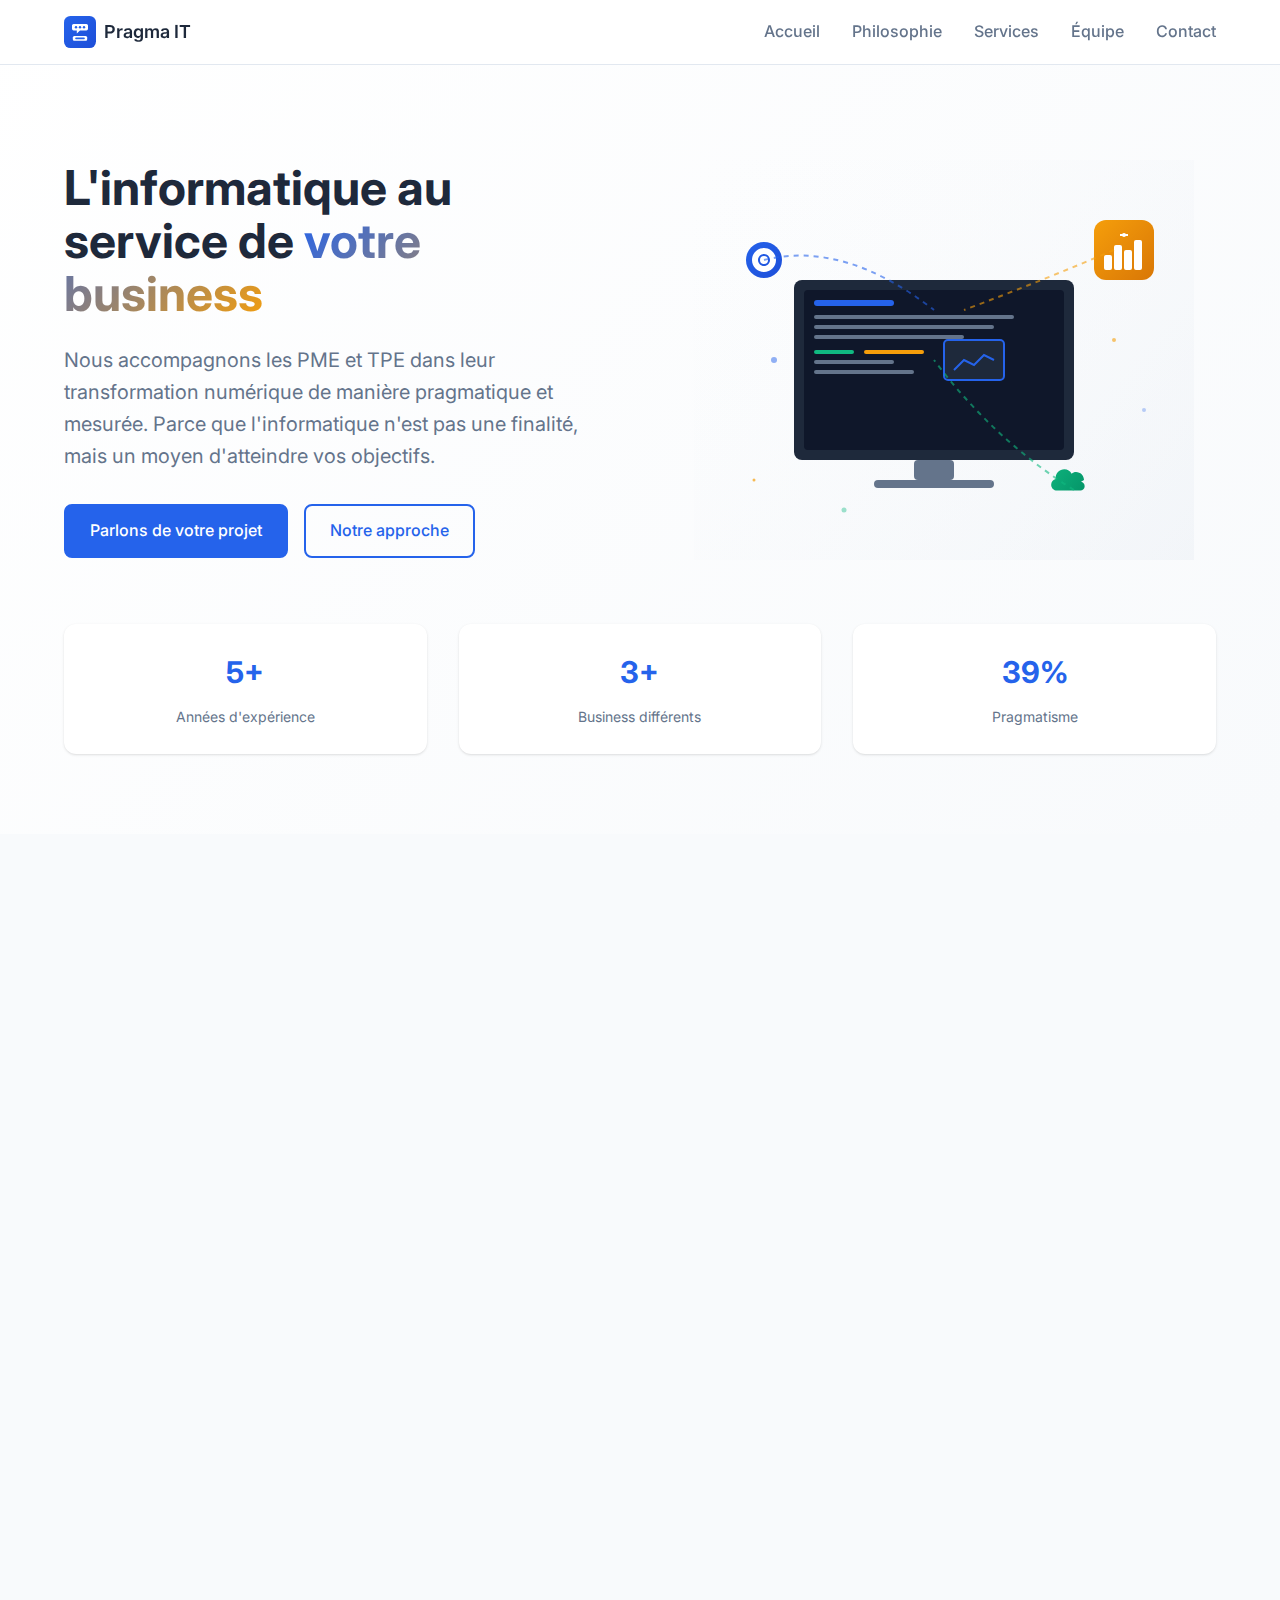
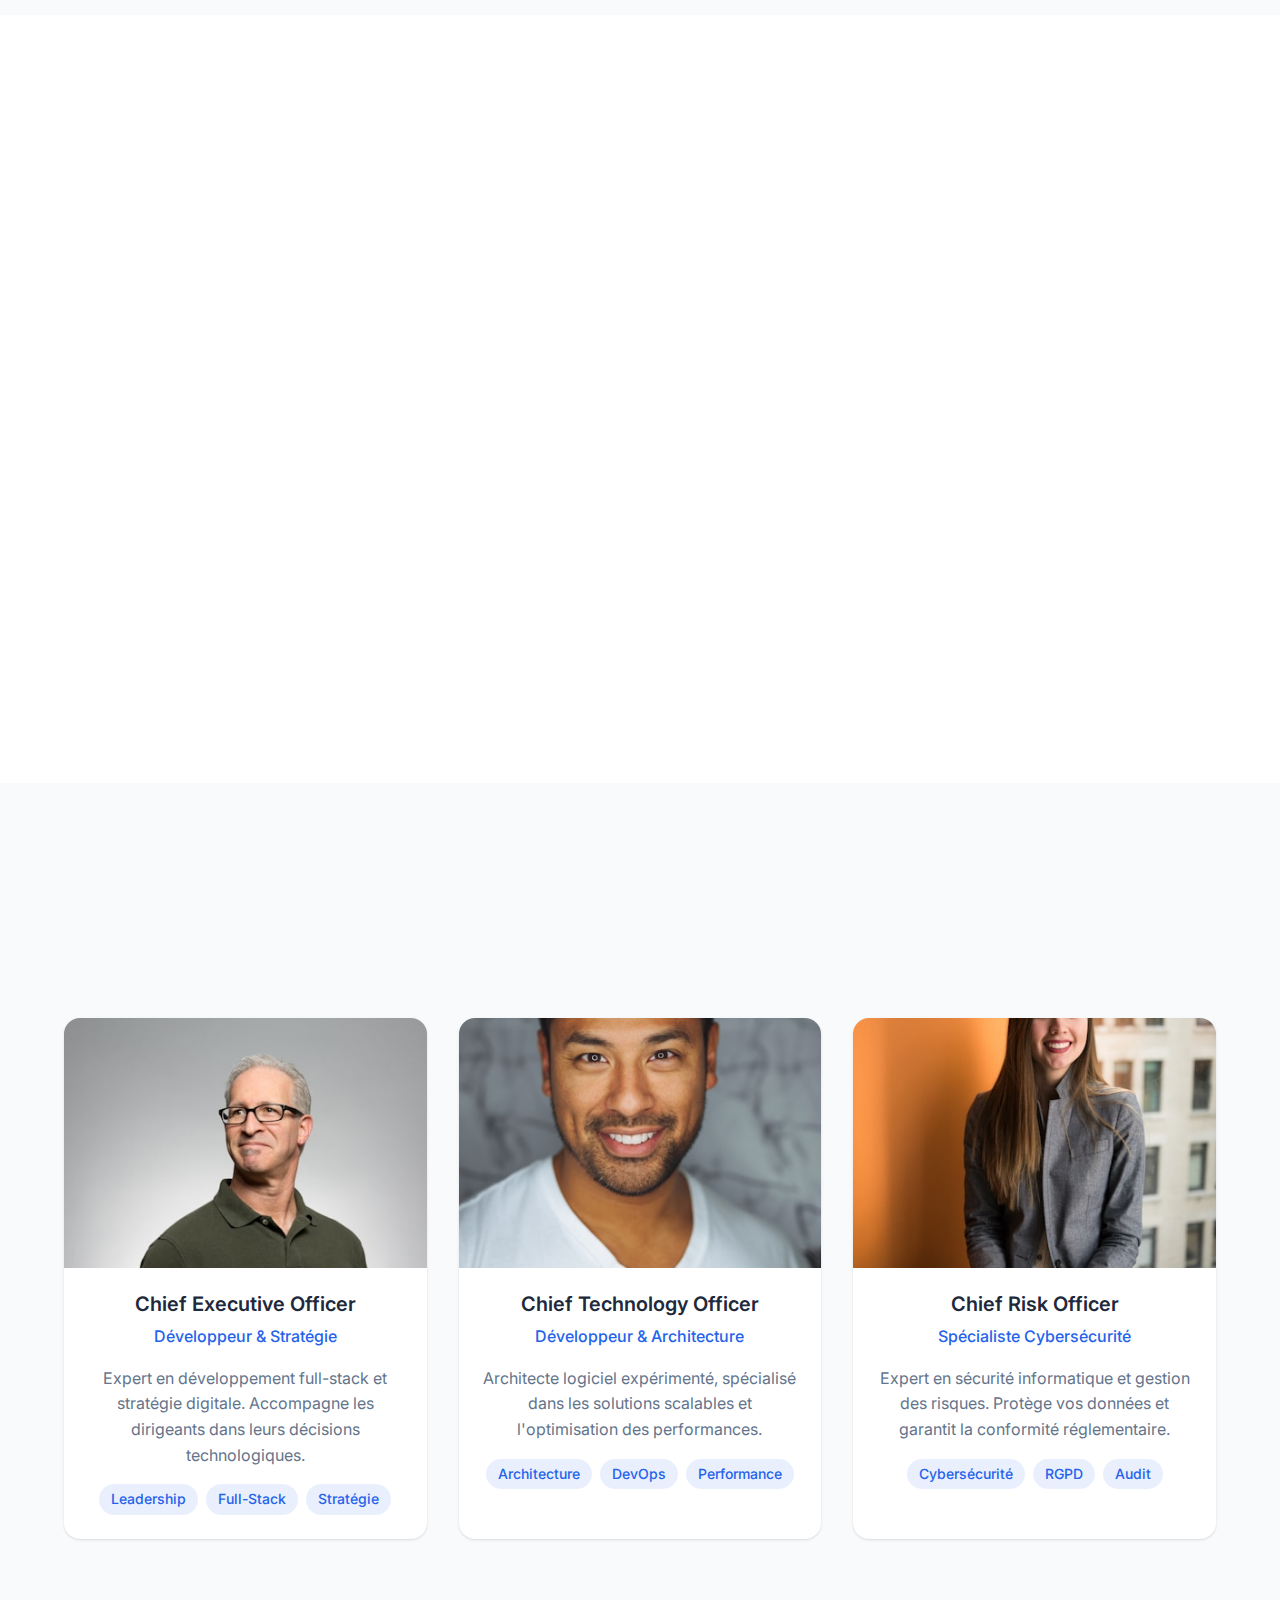
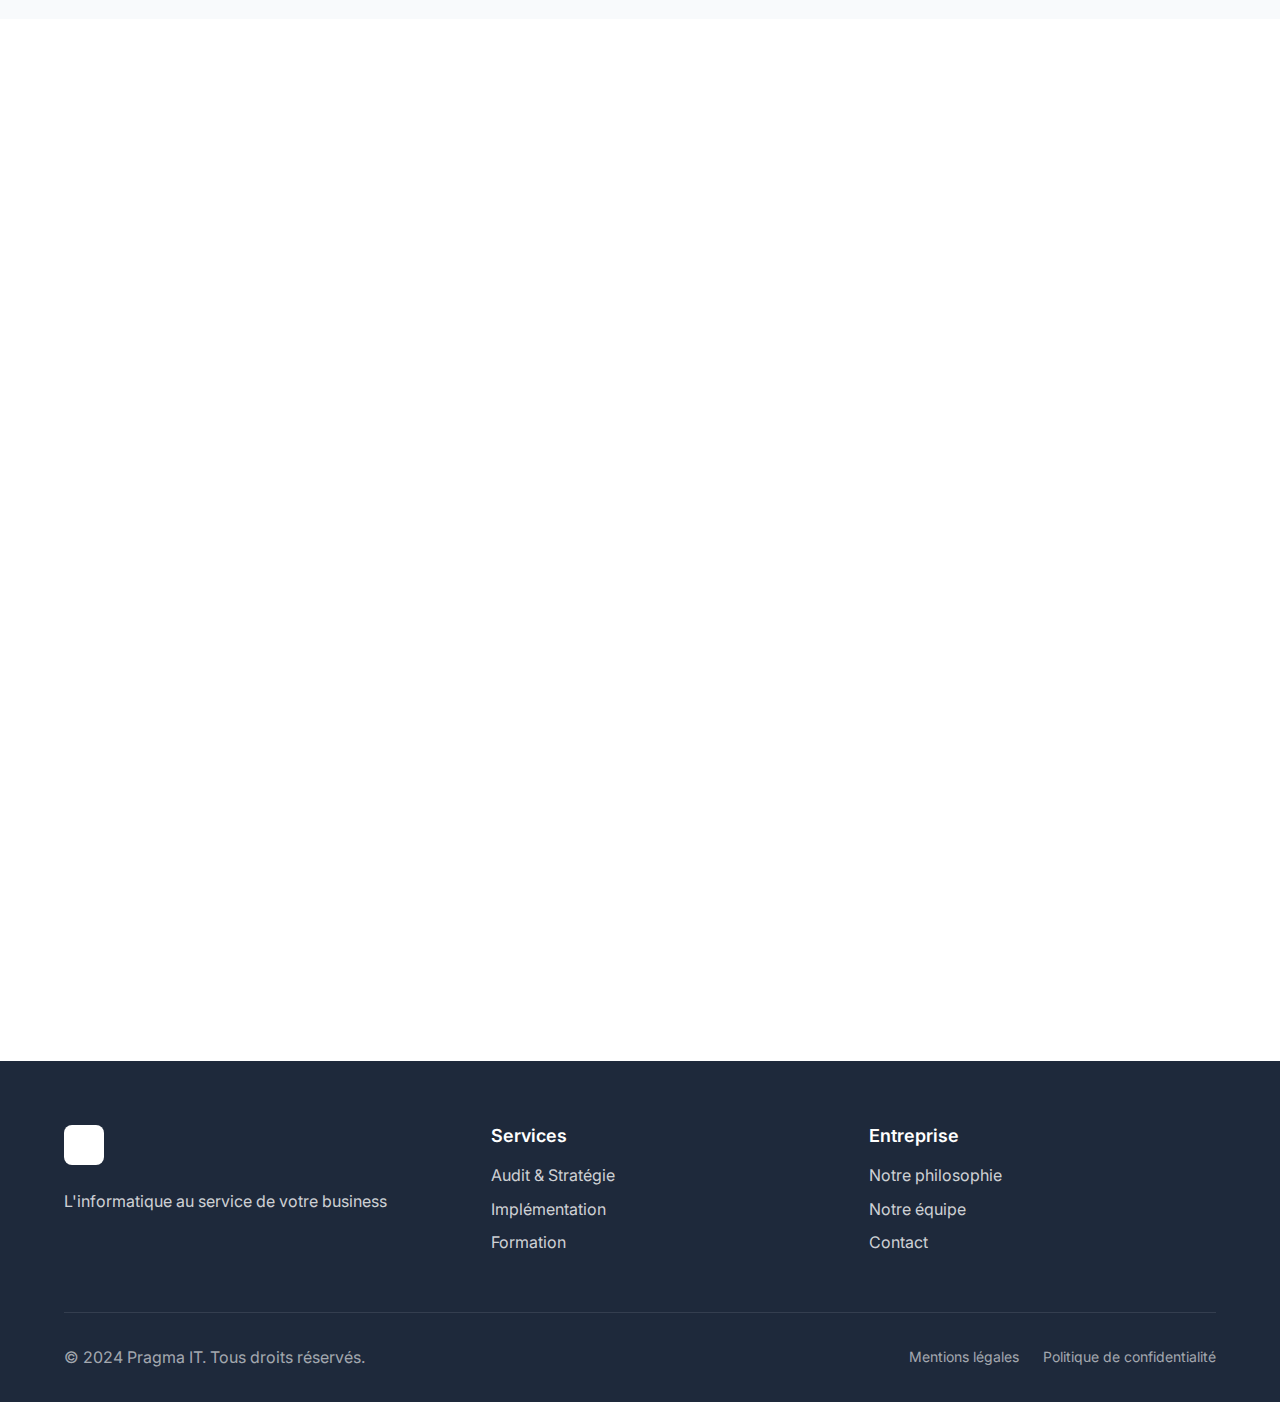
<file: index.html>
<!DOCTYPE html>
<html lang="fr">
<head>
    <meta charset="UTF-8">
    <meta name="viewport" content="width=device-width, initial-scale=1.0">
    <meta name="description" content="Pragma IT - L'informatique au service de votre business. Digitalisation pragmatique pour PME et TPE.">
    <meta name="keywords" content="digitalisation, transformation numérique, consulting IT, PME, TPE, pragmatisme">
    
    <!-- Open Graph -->
    <meta property="og:title" content="Pragma IT - Digitalisation pragmatique">
    <meta property="og:description" content="L'informatique au service de votre business. Nous accompagnons les PME dans leur transformation numérique de manière pragmatique et mesurée.">
    <meta property="og:type" content="website">
    <meta property="og:url" content="https://pragma-cell.github.io">
    <meta property="og:image" content="https://pragma-cell.github.io/assets/images/og-image.jpg">
    
    <title>Pragma IT - L'informatique au service de votre business</title>
    
    <!-- Fonts -->
    <link rel="preconnect" href="https://fonts.googleapis.com">
    <link rel="preconnect" href="https://fonts.gstatic.com" crossorigin>
    <link href="https://fonts.googleapis.com/css2?family=Inter:wght@300;400;500;600;700&display=swap" rel="stylesheet">
    
    <!-- Styles -->
    <link rel="stylesheet" href="assets/css/main.css">
    <link rel="stylesheet" href="assets/css/responsive.css">
    
    <!-- Favicon -->
    <link rel="icon" type="image/svg+xml" href="assets/images/favicon.svg">
</head>
<body>
    <!-- Navigation -->
    <nav class="navbar">
        <div class="nav-container">
            <div class="nav-logo">
                <img src="assets/images/logo.svg" alt="Pragma IT" class="logo">
                <span class="logo-text">Pragma IT</span>
            </div>
            <ul class="nav-menu">
                <li><a href="#accueil" class="nav-link">Accueil</a></li>
                <li><a href="#philosophie" class="nav-link">Philosophie</a></li>
                <li><a href="#services" class="nav-link">Services</a></li>
                <li><a href="#equipe" class="nav-link">Équipe</a></li>
                <li><a href="#contact" class="nav-link">Contact</a></li>
            </ul>
            <div class="hamburger">
                <span class="bar"></span>
                <span class="bar"></span>
                <span class="bar"></span>
            </div>
        </div>
    </nav>

    <!-- Hero Section -->
    <section id="accueil" class="hero">
        <div class="hero-container">
            <div class="hero-content">
                <h1 class="hero-title">L'informatique au service de <span class="highlight">votre business</span></h1>
                <p class="hero-subtitle">Nous accompagnons les PME et TPE dans leur transformation numérique de manière pragmatique et mesurée. Parce que l'informatique n'est pas une finalité, mais un moyen d'atteindre vos objectifs.</p>
                <div class="hero-cta">
                    <a href="#contact" class="btn btn-primary">Parlons de votre projet</a>
                    <a href="#philosophie" class="btn btn-secondary">Notre approche</a>
                </div>
            </div>
            <div class="hero-image">
                <img src="assets/images/hero-illustration.svg" alt="Transformation digitale" class="hero-img">
            </div>
        </div>
        <div class="hero-stats">
            <div class="stat">
                <span class="stat-number">15+</span>
                <span class="stat-label">Années d'expérience</span>
            </div>
            <div class="stat">
                <span class="stat-number">10+</span>
                <span class="stat-label">Business différents</span>
            </div>
            <div class="stat">
                <span class="stat-number">100%</span>
                <span class="stat-label">Pragmatisme</span>
            </div>
        </div>
    </section>

    <!-- Philosophy Section -->
    <section id="philosophie" class="philosophy">
        <div class="container">
            <div class="section-header">
                <h2 class="section-title">Notre Philosophie</h2>
                <p class="section-subtitle">Les principes qui guident notre approche</p>
            </div>
            
            <div class="philosophy-grid">
                <div class="philosophy-card">
                    <div class="card-icon">
                        <img src="assets/icons/tool.svg" alt="Outil">
                    </div>
                    <h3 class="card-title">L'informatique est un moyen, pas une fin</h3>
                    <p class="card-description">Votre système informatique doit servir votre business, pas l'inverse. Nous privilégions toujours la simplicité d'usage et l'efficacité opérationnelle.</p>
                    <div class="card-example">
                        <strong>Exemple :</strong> Plutôt qu'un système complexe à 50k€, nous préférons une solution simple à 2k€ qui améliore réellement votre productivité.
                    </div>
                </div>
                
                <div class="philosophy-card">
                    <div class="card-icon">
                        <img src="assets/icons/growth.svg" alt="Croissance">
                    </div>
                    <h3 class="card-title">Anticipez la digitalisation</h3>
                    <p class="card-description">La transformation numérique est inévitable. Vous pouvez la subir ou en tirer parti. Nous vous aidons à l'anticiper pour en faire un avantage concurrentiel.</p>
                    <div class="card-example">
                        <strong>Résultat :</strong> Une migration planifiée et accompagnée évite les coûts cachés et les arrêts de production.
                    </div>
                </div>
                
                <div class="philosophy-card">
                    <div class="card-icon">
                        <img src="assets/icons/shield.svg" alt="Protection">
                    </div>
                    <h3 class="card-title">Maîtrisez les enjeux numériques</h3>
                    <p class="card-description">Un dirigeant ne peut plus ignorer les questions de sécurité, conformité et digitalisation. Nous vous formons pour prendre les bonnes décisions.</p>
                    <div class="card-example">
                        <strong>Bénéfice :</strong> Prenez des décisions éclairées et négociez d'égal à égal avec vos prestataires IT.
                    </div>
                </div>
            </div>
        </div>
    </section>

    <!-- Services Section -->
    <section id="services" class="services">
        <div class="container">
            <div class="section-header">
                <h2 class="section-title">Nos Services</h2>
                <p class="section-subtitle">Un accompagnement complet pour votre transformation numérique</p>
            </div>
            
            <div class="services-grid">
                <div class="service-card">
                    <div class="service-icon">
                        <img src="assets/icons/audit.svg" alt="Audit">
                    </div>
                    <h3 class="service-title">Audit & Stratégie</h3>
                    <p class="service-description">Analyse de votre maturité numérique et définition d'une roadmap personnalisée sur 2-3 ans.</p>
                    <ul class="service-features">
                        <li>Audit de l'existant</li>
                        <li>Identification des points de friction</li>
                        <li>Roadmap priorisée</li>
                        <li>Estimation budgétaire</li>
                    </ul>
                </div>
                
                <div class="service-card">
                    <div class="service-icon">
                        <img src="assets/icons/implementation.svg" alt="Implémentation">
                    </div>
                    <h3 class="service-title">Implémentation</h3>
                    <p class="service-description">Mise en œuvre progressive de solutions adaptées à votre contexte et vos contraintes.</p>
                    <ul class="service-features">
                        <li>Développement sur mesure</li>
                        <li>Intégration de solutions existantes</li>
                        <li>Migration de données</li>
                        <li>Tests et validation</li>
                    </ul>
                </div>
                
                <div class="service-card">
                    <div class="service-icon">
                        <img src="assets/icons/training.svg" alt="Formation">
                    </div>
                    <h3 class="service-title">Formation & Accompagnement</h3>
                    <p class="service-description">Formation de vos équipes et accompagnement pour garantir l'adoption des nouveaux outils.</p>
                    <ul class="service-features">
                        <li>Formation utilisateurs</li>
                        <li>Sessions dirigeants</li>
                        <li>Documentation</li>
                        <li>Support post-déploiement</li>
                    </ul>
                </div>
            </div>
        </div>
    </section>

    <!-- Team Section -->
    <section id="equipe" class="team">
        <div class="container">
            <div class="section-header">
                <h2 class="section-title">Notre Équipe</h2>
                <p class="section-subtitle">Une équipe experte au service de votre transformation numérique</p>
            </div>
            
            <div class="team-grid">
                <div class="team-card">
                    <div class="team-image">
                        <img src="assets/images/team-ceo.jpg" alt="CEO">
                    </div>
                    <div class="team-content">
                        <h3 class="team-name">Chief Executive Officer</h3>
                        <p class="team-role">Développeur & Stratégie</p>
                        <p class="team-description">Expert en développement full-stack et stratégie digitale. Accompagne les dirigeants dans leurs décisions technologiques.</p>
                        <div class="team-skills">
                            <span class="skill">Leadership</span>
                            <span class="skill">Full-Stack</span>
                            <span class="skill">Stratégie</span>
                        </div>
                    </div>
                </div>
                
                <div class="team-card">
                    <div class="team-image">
                        <img src="assets/images/team-cto.jpg" alt="CTO">
                    </div>
                    <div class="team-content">
                        <h3 class="team-name">Chief Technology Officer</h3>
                        <p class="team-role">Développeur & Architecture</p>
                        <p class="team-description">Architecte logiciel expérimenté, spécialisé dans les solutions scalables et l'optimisation des performances.</p>
                        <div class="team-skills">
                            <span class="skill">Architecture</span>
                            <span class="skill">DevOps</span>
                            <span class="skill">Performance</span>
                        </div>
                    </div>
                </div>
                
                <div class="team-card">
                    <div class="team-image">
                        <img src="assets/images/team-cro.jpg" alt="CRO">
                    </div>
                    <div class="team-content">
                        <h3 class="team-name">Chief Risk Officer</h3>
                        <p class="team-role">Spécialiste Cybersécurité</p>
                        <p class="team-description">Expert en sécurité informatique et gestion des risques. Protège vos données et garantit la conformité réglementaire.</p>
                        <div class="team-skills">
                            <span class="skill">Cybersécurité</span>
                            <span class="skill">RGPD</span>
                            <span class="skill">Audit</span>
                        </div>
                    </div>
                </div>
            </div>
        </div>
    </section>

    <!-- Contact Section -->
    <section id="contact" class="contact">
        <div class="container">
            <div class="section-header">
                <h2 class="section-title">Discutons de votre projet</h2>
                <p class="section-subtitle">Un projet de digitalisation ? Parlons-en ensemble</p>
            </div>
            
            <div class="contact-content">
                <div class="contact-info">
                    <h3>Pragma IT</h3>
                    <div class="contact-item">
                        <img src="assets/icons/phone.svg" alt="Téléphone">
                        <span>+32 491 251 910</span>
                    </div>
                    <div class="contact-item">
                        <img src="assets/icons/email.svg" alt="Email">
                        <span>info@pragmacell.be</span>
                    </div>
                    <div class="contact-item">
                        <img src="assets/icons/location.svg" alt="Localisation">
                        <span>Rue de Huy 129, 4280 Hannut</span>
                    </div>
                    <div class="contact-item">
                        <img src="assets/icons/business.svg" alt="TVA">
                        <span>TVA : BE1013120161</span>
                    </div>
                    
                    <div class="social-links">
                        <a href="#" class="social-link">
                            <img src="assets/icons/linkedin.svg" alt="LinkedIn">
                        </a>
                        <a href="#" class="social-link">
                            <img src="assets/icons/github.svg" alt="GitHub">
                        </a>
                    </div>
                </div>
                
                <form class="contact-form" id="contactForm">
                    <div class="form-group">
                        <label for="name">Nom *</label>
                        <input type="text" id="name" name="name" required>
                    </div>
                    <div class="form-group">
                        <label for="email">Email *</label>
                        <input type="email" id="email" name="email" required>
                    </div>
                    <div class="form-group">
                        <label for="company">Entreprise</label>
                        <input type="text" id="company" name="company">
                    </div>
                    <div class="form-group">
                        <label for="subject">Sujet *</label>
                        <select id="subject" name="subject" required>
                            <option value="">Choisissez un sujet</option>
                            <option value="audit">Audit & Stratégie</option>
                            <option value="development">Développement</option>
                            <option value="migration">Migration système</option>
                            <option value="formation">Formation</option>
                            <option value="autre">Autre</option>
                        </select>
                    </div>
                    <div class="form-group">
                        <label for="message">Message *</label>
                        <textarea id="message" name="message" rows="5" required placeholder="Décrivez votre projet ou vos besoins..."></textarea>
                    </div>
                    <button type="submit" class="btn btn-primary">Envoyer le message</button>
                </form>
            </div>
        </div>
    </section>

    <!-- Footer -->
    <footer class="footer">
        <div class="container">
            <div class="footer-content">
                <div class="footer-brand">
                    <img src="assets/images/logo.svg" alt="Pragma IT" class="footer-logo">
                    <p>L'informatique au service de votre business</p>
                </div>
                <div class="footer-links">
                    <div class="footer-column">
                        <h4>Services</h4>
                        <ul>
                            <li><a href="#services">Audit & Stratégie</a></li>
                            <li><a href="#services">Implémentation</a></li>
                            <li><a href="#services">Formation</a></li>
                        </ul>
                    </div>
                    <div class="footer-column">
                        <h4>Entreprise</h4>
                        <ul>
                            <li><a href="#philosophie">Notre philosophie</a></li>
                            <li><a href="#equipe">Notre équipe</a></li>
                            <li><a href="#contact">Contact</a></li>
                        </ul>
                    </div>
                </div>
            </div>
            <div class="footer-bottom">
                <p>&copy; 2024 Pragma IT. Tous droits réservés.</p>
                <div class="footer-legal">
                    <a href="#">Mentions légales</a>
                    <a href="#">Politique de confidentialité</a>
                </div>
            </div>
        </div>
    </footer>

    <!-- Scripts -->
    <script src="assets/js/main.js"></script>
</body>
</html>
</file>
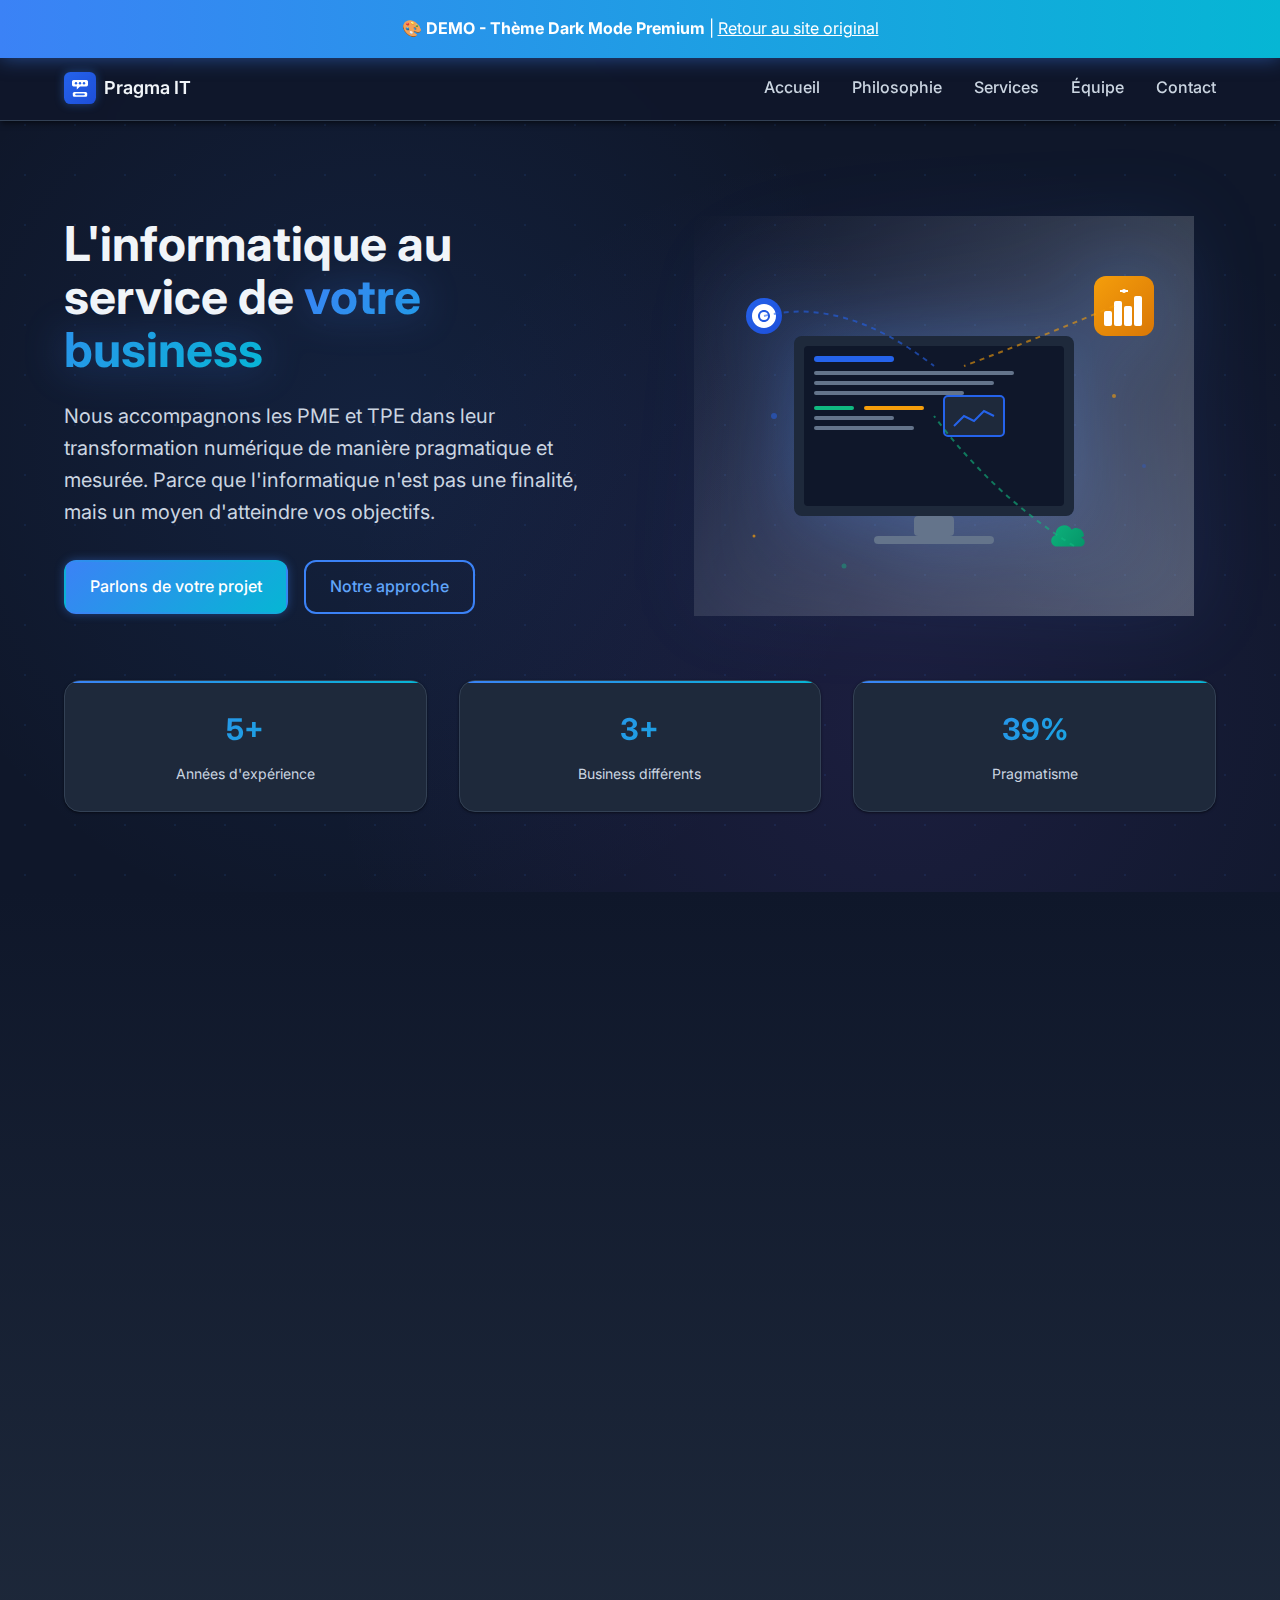
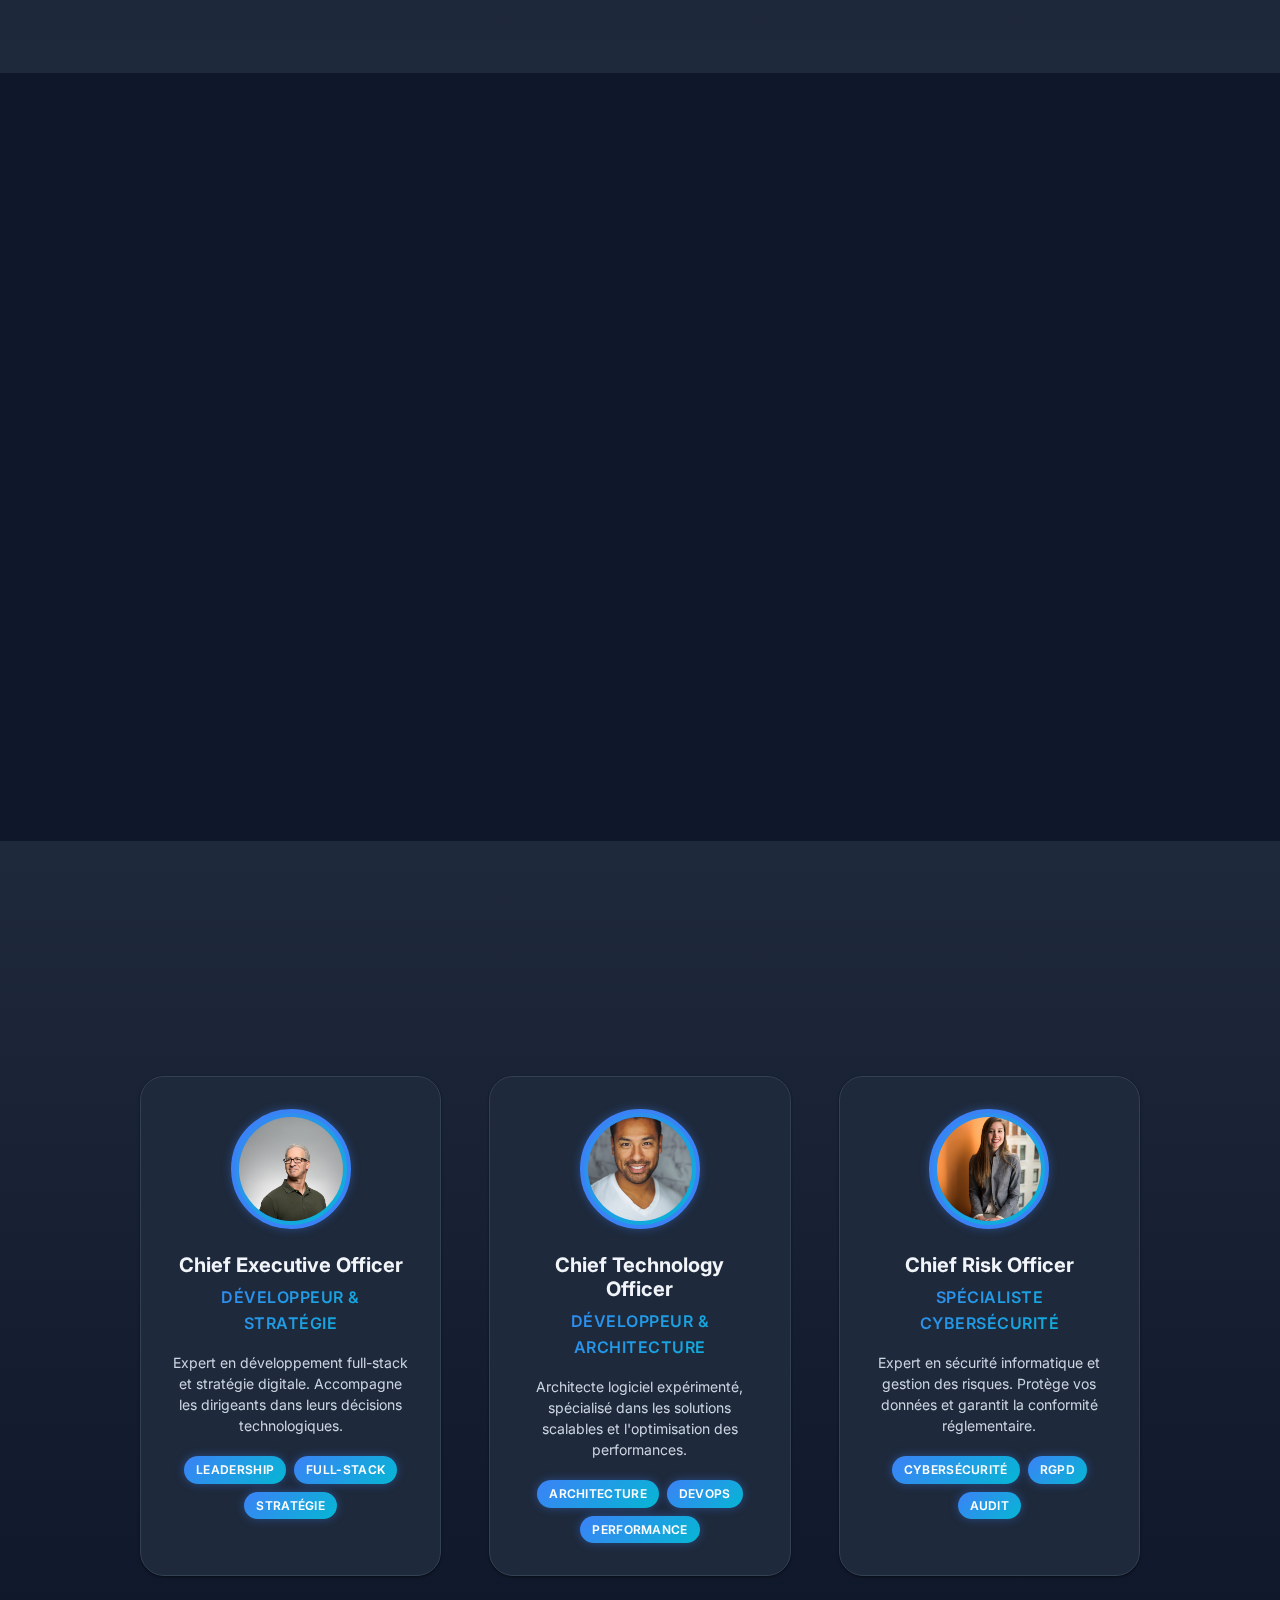
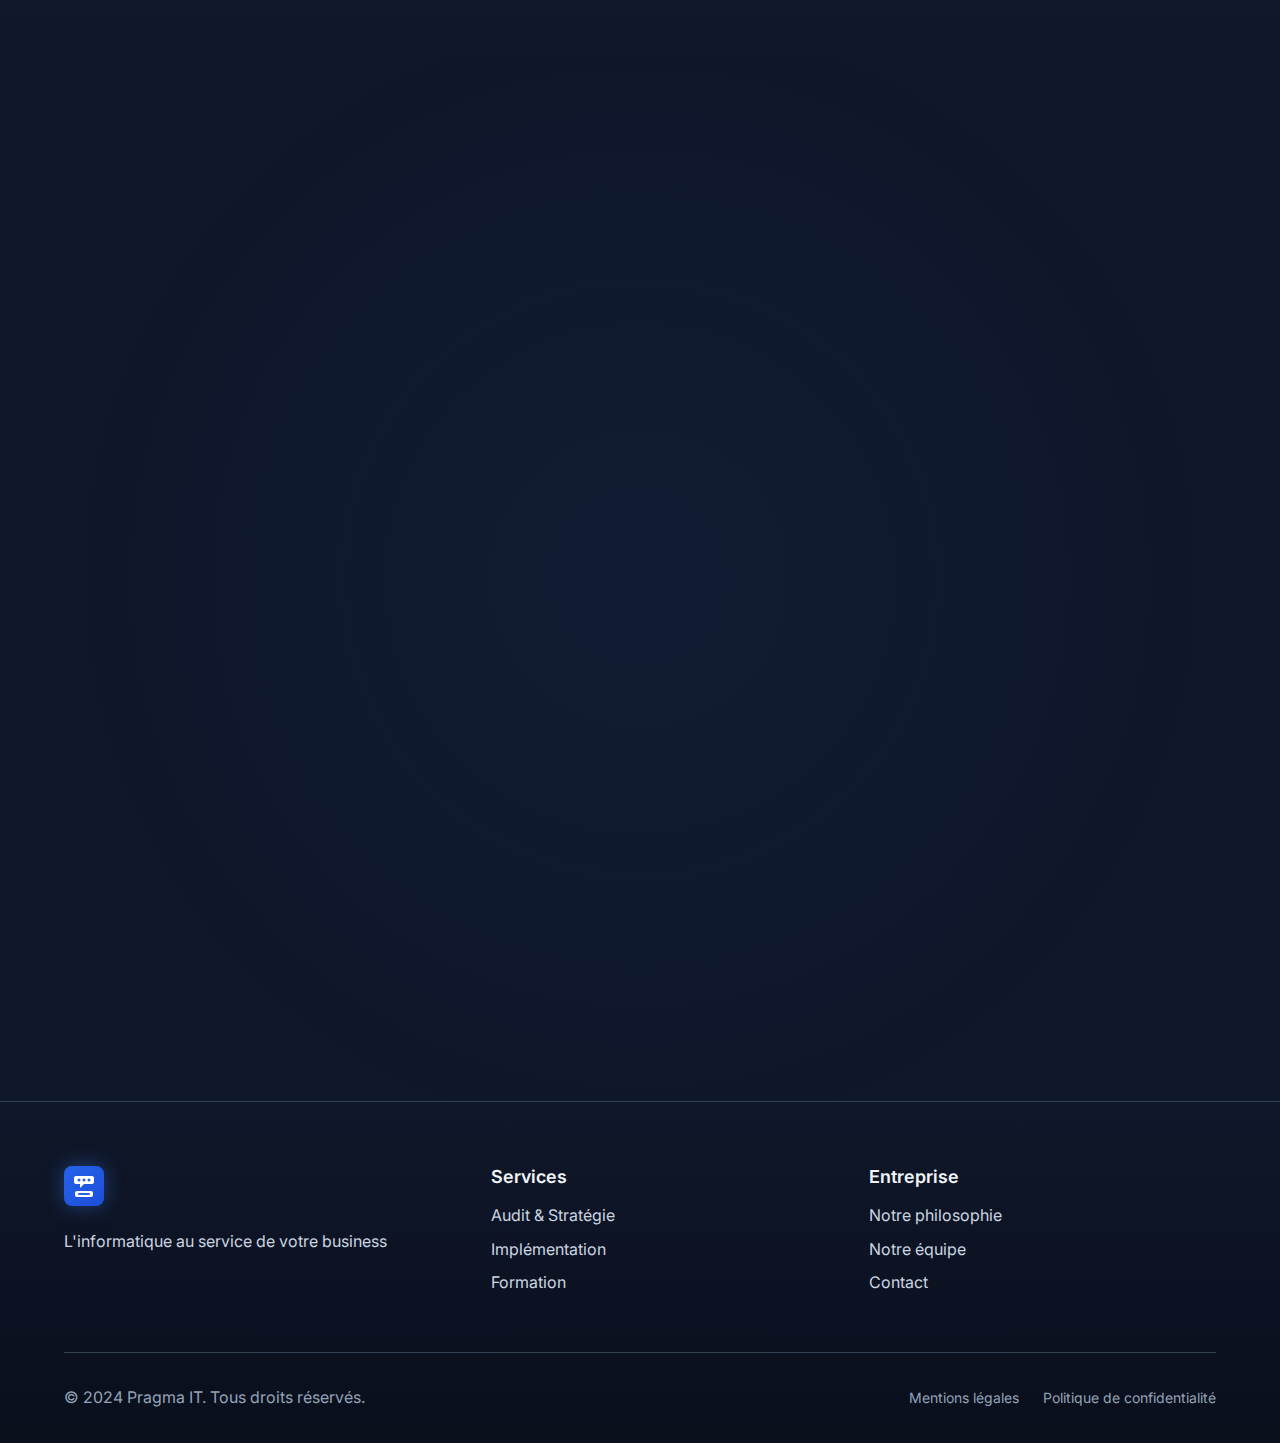
<file: demo-dark-premium.html>
<!DOCTYPE html>
<html lang="fr">
<head>
    <meta charset="UTF-8">
    <meta name="viewport" content="width=device-width, initial-scale=1.0">
    <title>Pragma IT - Dark Mode Premium Demo</title>

    <!-- Fonts -->
    <link rel="preconnect" href="https://fonts.googleapis.com">
    <link rel="preconnect" href="https://fonts.gstatic.com" crossorigin>
    <link href="https://fonts.googleapis.com/css2?family=Inter:wght@300;400;500;600;700&display=swap" rel="stylesheet">

    <!-- Dark Premium Theme -->
    <link rel="stylesheet" href="assets/css/theme-dark-premium.css">
    <link rel="stylesheet" href="assets/css/responsive.css">

    <!-- Favicon -->
    <link rel="icon" type="image/svg+xml" href="assets/images/favicon.svg">
</head>
<body>
    <!-- Banner for demo -->
    <div style="background: linear-gradient(90deg, #3B82F6, #06B6D4); color: white; text-align: center; padding: 1rem; position: fixed; top: 0; width: 100%; z-index: 9999; box-shadow: 0 0 20px rgba(59, 130, 246, 0.5);">
        <strong>🎨 DEMO - Thème Dark Mode Premium</strong> |
        <a href="index.html" style="color: white; text-decoration: underline;">Retour au site original</a>
    </div>

    <!-- Navigation -->
    <nav class="navbar" style="top: 56px;">
        <div class="nav-container">
            <div class="nav-logo">
                <img src="assets/images/logo.svg" alt="Pragma IT" class="logo">
                <span class="logo-text">Pragma IT</span>
            </div>
            <ul class="nav-menu">
                <li><a href="#accueil" class="nav-link">Accueil</a></li>
                <li><a href="#philosophie" class="nav-link">Philosophie</a></li>
                <li><a href="#services" class="nav-link">Services</a></li>
                <li><a href="#equipe" class="nav-link">Équipe</a></li>
                <li><a href="#contact" class="nav-link">Contact</a></li>
            </ul>
            <div class="hamburger">
                <span class="bar"></span>
                <span class="bar"></span>
                <span class="bar"></span>
            </div>
        </div>
    </nav>

    <!-- Hero Section -->
    <section id="accueil" class="hero" style="padding-top: calc(136px + 5rem);">
        <div class="hero-container">
            <div class="hero-content">
                <h1 class="hero-title">L'informatique au service de <span class="highlight">votre business</span></h1>
                <p class="hero-subtitle">Nous accompagnons les PME et TPE dans leur transformation numérique de manière pragmatique et mesurée. Parce que l'informatique n'est pas une finalité, mais un moyen d'atteindre vos objectifs.</p>
                <div class="hero-cta">
                    <a href="#contact" class="btn btn-primary">Parlons de votre projet</a>
                    <a href="#philosophie" class="btn btn-secondary">Notre approche</a>
                </div>
            </div>
            <div class="hero-image">
                <img src="assets/images/hero-illustration.svg" alt="Transformation digitale" class="hero-img">
            </div>
        </div>
        <div class="hero-stats">
            <div class="stat">
                <span class="stat-number">15+</span>
                <span class="stat-label">Années d'expérience</span>
            </div>
            <div class="stat">
                <span class="stat-number">10+</span>
                <span class="stat-label">Business différents</span>
            </div>
            <div class="stat">
                <span class="stat-number">100%</span>
                <span class="stat-label">Pragmatisme</span>
            </div>
        </div>
    </section>

    <!-- Philosophy Section -->
    <section id="philosophie" class="philosophy">
        <div class="container">
            <div class="section-header">
                <h2 class="section-title">Notre Philosophie</h2>
                <p class="section-subtitle">Les principes qui guident notre approche</p>
            </div>

            <div class="philosophy-grid">
                <div class="philosophy-card">
                    <div class="card-icon">
                        <img src="assets/icons/tool.svg" alt="Outil">
                    </div>
                    <h3 class="card-title">L'informatique est un moyen, pas une fin</h3>
                    <p class="card-description">Votre système informatique doit servir votre business, pas l'inverse. Nous privilégions toujours la simplicité d'usage et l'efficacité opérationnelle.</p>
                    <div class="card-example">
                        <strong>Exemple :</strong> Plutôt qu'un système complexe à 50k€, nous préférons une solution simple à 2k€ qui améliore réellement votre productivité.
                    </div>
                </div>

                <div class="philosophy-card">
                    <div class="card-icon">
                        <img src="assets/icons/growth.svg" alt="Croissance">
                    </div>
                    <h3 class="card-title">Anticipez la digitalisation</h3>
                    <p class="card-description">La transformation numérique est inévitable. Vous pouvez la subir ou en tirer parti. Nous vous aidons à l'anticiper pour en faire un avantage concurrentiel.</p>
                    <div class="card-example">
                        <strong>Résultat :</strong> Une migration planifiée et accompagnée évite les coûts cachés et les arrêts de production.
                    </div>
                </div>

                <div class="philosophy-card">
                    <div class="card-icon">
                        <img src="assets/icons/shield.svg" alt="Protection">
                    </div>
                    <h3 class="card-title">Maîtrisez les enjeux numériques</h3>
                    <p class="card-description">Un dirigeant ne peut plus ignorer les questions de sécurité, conformité et digitalisation. Nous vous formons pour prendre les bonnes décisions.</p>
                    <div class="card-example">
                        <strong>Bénéfice :</strong> Prenez des décisions éclairées et négociez d'égal à égal avec vos prestataires IT.
                    </div>
                </div>
            </div>
        </div>
    </section>

    <!-- Services Section -->
    <section id="services" class="services">
        <div class="container">
            <div class="section-header">
                <h2 class="section-title">Nos Services</h2>
                <p class="section-subtitle">Un accompagnement complet pour votre transformation numérique</p>
            </div>

            <div class="services-grid">
                <div class="service-card">
                    <div class="service-icon">
                        <img src="assets/icons/audit.svg" alt="Audit">
                    </div>
                    <h3 class="service-title">Audit & Stratégie</h3>
                    <p class="service-description">Analyse de votre maturité numérique et définition d'une roadmap personnalisée sur 2-3 ans.</p>
                    <ul class="service-features">
                        <li>Audit de l'existant</li>
                        <li>Identification des points de friction</li>
                        <li>Roadmap priorisée</li>
                        <li>Estimation budgétaire</li>
                    </ul>
                </div>

                <div class="service-card">
                    <div class="service-icon">
                        <img src="assets/icons/implementation.svg" alt="Implémentation">
                    </div>
                    <h3 class="service-title">Implémentation</h3>
                    <p class="service-description">Mise en œuvre progressive de solutions adaptées à votre contexte et vos contraintes.</p>
                    <ul class="service-features">
                        <li>Développement sur mesure</li>
                        <li>Intégration de solutions existantes</li>
                        <li>Migration de données</li>
                        <li>Tests et validation</li>
                    </ul>
                </div>

                <div class="service-card">
                    <div class="service-icon">
                        <img src="assets/icons/training.svg" alt="Formation">
                    </div>
                    <h3 class="service-title">Formation & Accompagnement</h3>
                    <p class="service-description">Formation de vos équipes et accompagnement pour garantir l'adoption des nouveaux outils.</p>
                    <ul class="service-features">
                        <li>Formation utilisateurs</li>
                        <li>Sessions dirigeants</li>
                        <li>Documentation</li>
                        <li>Support post-déploiement</li>
                    </ul>
                </div>
            </div>
        </div>
    </section>

    <!-- Team Section -->
    <section id="equipe" class="team">
        <div class="container">
            <div class="section-header">
                <h2 class="section-title">Notre Équipe</h2>
                <p class="section-subtitle">Une équipe experte au service de votre transformation numérique</p>
            </div>

            <div class="team-grid">
                <div class="team-card">
                    <div class="team-image">
                        <img src="assets/images/team-ceo.jpg" alt="CEO">
                    </div>
                    <div class="team-content">
                        <h3 class="team-name">Chief Executive Officer</h3>
                        <p class="team-role">Développeur & Stratégie</p>
                        <p class="team-description">Expert en développement full-stack et stratégie digitale. Accompagne les dirigeants dans leurs décisions technologiques.</p>
                        <div class="team-skills">
                            <span class="skill">Leadership</span>
                            <span class="skill">Full-Stack</span>
                            <span class="skill">Stratégie</span>
                        </div>
                    </div>
                </div>

                <div class="team-card">
                    <div class="team-image">
                        <img src="assets/images/team-cto.jpg" alt="CTO">
                    </div>
                    <div class="team-content">
                        <h3 class="team-name">Chief Technology Officer</h3>
                        <p class="team-role">Développeur & Architecture</p>
                        <p class="team-description">Architecte logiciel expérimenté, spécialisé dans les solutions scalables et l'optimisation des performances.</p>
                        <div class="team-skills">
                            <span class="skill">Architecture</span>
                            <span class="skill">DevOps</span>
                            <span class="skill">Performance</span>
                        </div>
                    </div>
                </div>

                <div class="team-card">
                    <div class="team-image">
                        <img src="assets/images/team-cro.jpg" alt="CRO">
                    </div>
                    <div class="team-content">
                        <h3 class="team-name">Chief Risk Officer</h3>
                        <p class="team-role">Spécialiste Cybersécurité</p>
                        <p class="team-description">Expert en sécurité informatique et gestion des risques. Protège vos données et garantit la conformité réglementaire.</p>
                        <div class="team-skills">
                            <span class="skill">Cybersécurité</span>
                            <span class="skill">RGPD</span>
                            <span class="skill">Audit</span>
                        </div>
                    </div>
                </div>
            </div>
        </div>
    </section>

    <!-- Contact Section -->
    <section id="contact" class="contact">
        <div class="container">
            <div class="section-header">
                <h2 class="section-title">Discutons de votre projet</h2>
                <p class="section-subtitle">Un projet de digitalisation ? Parlons-en ensemble</p>
            </div>

            <div class="contact-content">
                <div class="contact-info">
                    <h3>Pragma IT</h3>
                    <div class="contact-item">
                        <img src="assets/icons/phone.svg" alt="Téléphone">
                        <span>+32 491 251 910</span>
                    </div>
                    <div class="contact-item">
                        <img src="assets/icons/email.svg" alt="Email">
                        <span>info@pragmacell.be</span>
                    </div>
                    <div class="contact-item">
                        <img src="assets/icons/location.svg" alt="Localisation">
                        <span>Rue de Huy 129, 4280 Hannut</span>
                    </div>
                    <div class="contact-item">
                        <img src="assets/icons/business.svg" alt="TVA">
                        <span>TVA : BE1013120161</span>
                    </div>

                    <div class="social-links">
                        <a href="#" class="social-link">
                            <img src="assets/icons/linkedin.svg" alt="LinkedIn">
                        </a>
                        <a href="#" class="social-link">
                            <img src="assets/icons/github.svg" alt="GitHub">
                        </a>
                    </div>
                </div>

                <form class="contact-form" id="contactForm">
                    <div class="form-group">
                        <label for="name">Nom *</label>
                        <input type="text" id="name" name="name" required>
                    </div>
                    <div class="form-group">
                        <label for="email">Email *</label>
                        <input type="email" id="email" name="email" required>
                    </div>
                    <div class="form-group">
                        <label for="company">Entreprise</label>
                        <input type="text" id="company" name="company">
                    </div>
                    <div class="form-group">
                        <label for="subject">Sujet *</label>
                        <select id="subject" name="subject" required>
                            <option value="">Choisissez un sujet</option>
                            <option value="audit">Audit & Stratégie</option>
                            <option value="development">Développement</option>
                            <option value="migration">Migration système</option>
                            <option value="formation">Formation</option>
                            <option value="autre">Autre</option>
                        </select>
                    </div>
                    <div class="form-group">
                        <label for="message">Message *</label>
                        <textarea id="message" name="message" rows="5" required placeholder="Décrivez votre projet ou vos besoins..."></textarea>
                    </div>
                    <button type="submit" class="btn btn-primary">Envoyer le message</button>
                </form>
            </div>
        </div>
    </section>

    <!-- Footer -->
    <footer class="footer">
        <div class="container">
            <div class="footer-content">
                <div class="footer-brand">
                    <img src="assets/images/logo.svg" alt="Pragma IT" class="footer-logo">
                    <p>L'informatique au service de votre business</p>
                </div>
                <div class="footer-links">
                    <div class="footer-column">
                        <h4>Services</h4>
                        <ul>
                            <li><a href="#services">Audit & Stratégie</a></li>
                            <li><a href="#services">Implémentation</a></li>
                            <li><a href="#services">Formation</a></li>
                        </ul>
                    </div>
                    <div class="footer-column">
                        <h4>Entreprise</h4>
                        <ul>
                            <li><a href="#philosophie">Notre philosophie</a></li>
                            <li><a href="#equipe">Notre équipe</a></li>
                            <li><a href="#contact">Contact</a></li>
                        </ul>
                    </div>
                </div>
            </div>
            <div class="footer-bottom">
                <p>&copy; 2024 Pragma IT. Tous droits réservés.</p>
                <div class="footer-legal">
                    <a href="#">Mentions légales</a>
                    <a href="#">Politique de confidentialité</a>
                </div>
            </div>
        </div>
    </footer>

    <!-- Scripts -->
    <script src="assets/js/main.js"></script>
</body>
</html>
</file>
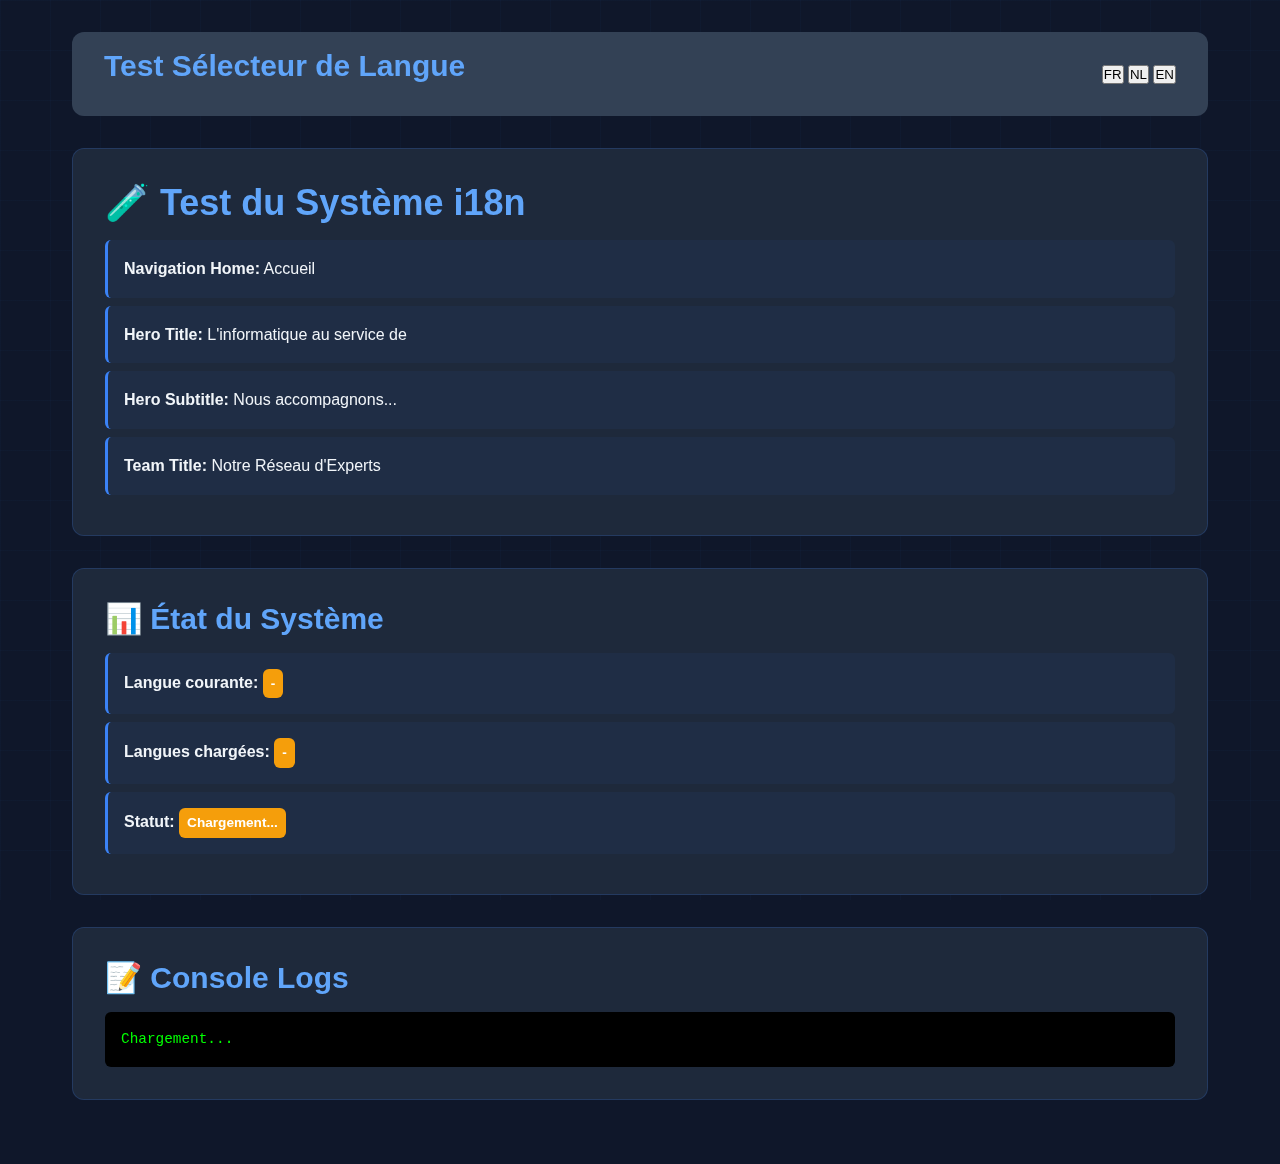
<file: test-i18n.html>
<!DOCTYPE html>
<html lang="fr">
<head>
    <meta charset="UTF-8">
    <meta name="viewport" content="width=device-width, initial-scale=1.0">
    <title>Test i18n</title>
    <link rel="stylesheet" href="assets/css/theme-dark-premium.css">
    <link rel="stylesheet" href="assets/css/responsive.css">
    <style>
        body {
            padding: 2rem;
            max-width: 1200px;
            margin: 0 auto;
        }
        .test-section {
            background: var(--background-alt);
            padding: 2rem;
            margin: 2rem 0;
            border-radius: var(--radius-lg);
            border: 1px solid rgba(59, 130, 246, 0.2);
        }
        .nav-container {
            background: var(--background-elevated);
            padding: 1rem 2rem;
            border-radius: var(--radius-lg);
            display: flex;
            justify-content: space-between;
            align-items: center;
            margin-bottom: 2rem;
        }
        h1, h2 {
            color: var(--primary-light);
        }
        .test-item {
            padding: 1rem;
            margin: 0.5rem 0;
            background: rgba(59, 130, 246, 0.05);
            border-left: 3px solid var(--primary-color);
            border-radius: var(--radius-base);
        }
        .log-output {
            background: #000;
            color: #0f0;
            padding: 1rem;
            border-radius: var(--radius-base);
            font-family: 'Courier New', monospace;
            font-size: 0.9rem;
            max-height: 300px;
            overflow-y: auto;
            margin-top: 1rem;
        }
        .status {
            display: inline-block;
            padding: 0.25rem 0.5rem;
            border-radius: var(--radius-base);
            font-size: 0.85rem;
            font-weight: 600;
        }
        .status.ok {
            background: var(--success-color);
            color: white;
        }
        .status.pending {
            background: var(--warning-color);
            color: white;
        }
    </style>
</head>
<body>
    <div class="nav-container">
        <h2>Test Sélecteur de Langue</h2>
        <div class="language-switcher">
            <button class="lang-btn" data-lang="fr" aria-label="Français">FR</button>
            <button class="lang-btn" data-lang="nl" aria-label="Nederlands">NL</button>
            <button class="lang-btn" data-lang="en" aria-label="English">EN</button>
        </div>
    </div>

    <div class="test-section">
        <h1>🧪 Test du Système i18n</h1>

        <div class="test-item">
            <strong>Navigation Home:</strong> <span data-i18n="nav.home">Accueil</span>
        </div>

        <div class="test-item">
            <strong>Hero Title:</strong> <span data-i18n="hero.title">L'informatique au service de</span>
        </div>

        <div class="test-item">
            <strong>Hero Subtitle:</strong> <span data-i18n="hero.subtitle">Nous accompagnons...</span>
        </div>

        <div class="test-item">
            <strong>Team Title:</strong> <span data-i18n="team.title">Notre Réseau d'Experts</span>
        </div>
    </div>

    <div class="test-section">
        <h2>📊 État du Système</h2>
        <div class="test-item">
            <strong>Langue courante:</strong> <span id="current-lang" class="status pending">-</span>
        </div>
        <div class="test-item">
            <strong>Langues chargées:</strong> <span id="loaded-langs" class="status pending">-</span>
        </div>
        <div class="test-item">
            <strong>Statut:</strong> <span id="status" class="status pending">Chargement...</span>
        </div>
    </div>

    <div class="test-section">
        <h2>📝 Console Logs</h2>
        <div id="logs" class="log-output">Chargement...</div>
    </div>

    <script src="assets/js/i18n.js"></script>
    <script>
        // Capture console logs
        const logsDiv = document.getElementById('logs');
        const originalLog = console.log;
        const originalError = console.error;
        const originalWarn = console.warn;

        function addLog(type, ...args) {
            const message = args.join(' ');
            const timestamp = new Date().toLocaleTimeString();
            const logLine = document.createElement('div');
            logLine.textContent = `[${timestamp}] [${type}] ${message}`;
            logLine.style.color = type === 'ERROR' ? '#f00' : type === 'WARN' ? '#ff0' : '#0f0';
            logsDiv.appendChild(logLine);
            logsDiv.scrollTop = logsDiv.scrollHeight;
        }

        console.log = function(...args) {
            originalLog.apply(console, args);
            if (args[0] && args[0].includes('[i18n]')) {
                addLog('INFO', ...args);
            }
        };

        console.error = function(...args) {
            originalError.apply(console, args);
            if (args[0] && args[0].includes('[i18n]')) {
                addLog('ERROR', ...args);
            }
        };

        console.warn = function(...args) {
            originalWarn.apply(console, args);
            if (args[0] && args[0].includes('[i18n]')) {
                addLog('WARN', ...args);
            }
        };

        // Update status
        function updateStatus() {
            setTimeout(() => {
                if (window.i18n) {
                    document.getElementById('current-lang').textContent = window.i18n.getCurrentLanguage().toUpperCase();
                    document.getElementById('current-lang').className = 'status ok';

                    document.getElementById('loaded-langs').textContent = window.i18n.getSupportedLanguages().join(', ');
                    document.getElementById('loaded-langs').className = 'status ok';

                    document.getElementById('status').textContent = 'Initialisé ✓';
                    document.getElementById('status').className = 'status ok';
                }
            }, 1000);
        }

        // Listen for language changes
        window.addEventListener('languageChanged', (e) => {
            addLog('EVENT', `Language changed to: ${e.detail.language}`);
            updateStatus();
        });

        updateStatus();
    </script>
</body>
</html>
</file>
<file: assets/css/responsive.css>
/* Mobile First Responsive Design */

/* Large Tablet Styles (1024px and below) */
@media (max-width: 1024px) {
    /* Team Section - 2 columns on tablet */
    .team-grid {
        grid-template-columns: repeat(2, 1fr);
        gap: var(--spacing-8);
        max-width: 700px;
    }
}

/* Tablet Styles (768px and below) */
@media (max-width: 768px) {
    /* Container */
    .container {
        padding: 0 var(--spacing-4);
    }
    
    /* Typography adjustments */
    :root {
        --font-size-5xl: 2.5rem;
        --font-size-4xl: 2rem;
        --font-size-3xl: 1.5rem;
        --font-size-2xl: 1.25rem;
    }
    
    /* Navigation */
    .nav-menu {
        position: fixed;
        left: -100%;
        top: 70px;
        flex-direction: column;
        background-color: white;
        width: 100%;
        text-align: center;
        transition: 0.3s;
        box-shadow: var(--shadow-lg);
        padding: var(--spacing-8) 0;
        gap: var(--spacing-6);
    }
    
    .nav-menu.active {
        left: 0;
    }
    
    .hamburger {
        display: flex;
    }
    
    .hamburger.active .bar:nth-child(2) {
        opacity: 0;
    }
    
    .hamburger.active .bar:nth-child(1) {
        transform: translateY(8px) rotate(45deg);
    }
    
    .hamburger.active .bar:nth-child(3) {
        transform: translateY(-8px) rotate(-45deg);
    }
    
    /* Hero Section */
    .hero {
        padding: calc(80px + var(--spacing-12)) 0 var(--spacing-12);
    }
    
    .hero-container {
        grid-template-columns: 1fr;
        gap: var(--spacing-12);
        text-align: center;
    }
    
    .hero-title {
        font-size: var(--font-size-4xl);
    }
    
    .hero-subtitle {
        font-size: var(--font-size-lg);
    }
    
    .hero-cta {
        justify-content: center;
        flex-direction: column;
        align-items: center;
        gap: var(--spacing-3);
    }
    
    .hero-cta .btn {
        width: 100%;
        max-width: 300px;
    }
    
    .hero-stats {
        grid-template-columns: 1fr;
        gap: var(--spacing-4);
        margin-top: var(--spacing-12);
    }
    
    /* Section adjustments */
    section {
        padding: var(--spacing-12) 0;
    }
    
    .section-header {
        margin-bottom: var(--spacing-12);
    }
    
    .section-title {
        font-size: var(--font-size-3xl);
    }
    
    .section-subtitle {
        font-size: var(--font-size-lg);
    }
    
    /* Philosophy Section */
    .philosophy-grid {
        grid-template-columns: 1fr;
        gap: var(--spacing-6);
    }
    
    .philosophy-card {
        padding: var(--spacing-6);
    }
    
    /* Services Section */
    .services-grid {
        grid-template-columns: 1fr;
        gap: var(--spacing-6);
    }
    
    .service-card {
        padding: var(--spacing-6);
    }
    
    /* Team Section */
    .team-grid {
        grid-template-columns: 1fr;
        gap: var(--spacing-8);
        max-width: 400px;
    }
    
    .team-card {
        padding: var(--spacing-6);
    }
    
    .team-image {
        width: 100px;
        height: 100px;
        margin-bottom: var(--spacing-4);
    }
    
    /* Contact Section */
    .contact-content {
        grid-template-columns: 1fr;
        gap: var(--spacing-8);
    }
    
    .contact-form {
        padding: var(--spacing-6);
    }
    
    /* Footer */
    .footer-content {
        grid-template-columns: 1fr;
        gap: var(--spacing-8);
        text-align: center;
    }
    
    .footer-links {
        grid-template-columns: 1fr;
        gap: var(--spacing-6);
    }
    
    .footer-bottom {
        flex-direction: column;
        text-align: center;
        gap: var(--spacing-3);
    }
    
    .footer-legal {
        justify-content: center;
    }
}

/* Mobile Styles (480px and below) */
@media (max-width: 480px) {
    /* Container */
    .container {
        padding: 0 var(--spacing-3);
    }
    
    /* Typography */
    :root {
        --font-size-5xl: 2rem;
        --font-size-4xl: 1.75rem;
        --font-size-3xl: 1.375rem;
    }
    
    /* Navigation */
    .nav-container {
        padding: var(--spacing-3) var(--spacing-4);
    }
    
    .logo-text {
        font-size: var(--font-size-base);
    }
    
    /* Hero Section */
    .hero {
        padding: calc(70px + var(--spacing-8)) 0 var(--spacing-8);
    }
    
    .hero-container {
        padding: 0 var(--spacing-3);
        gap: var(--spacing-8);
    }
    
    .hero-title {
        font-size: var(--font-size-3xl);
        line-height: 1.2;
    }
    
    .hero-subtitle {
        font-size: var(--font-size-base);
        margin-bottom: var(--spacing-6);
    }
    
    .hero-stats {
        margin-top: var(--spacing-8);
        padding: 0 var(--spacing-3);
    }
    
    .stat {
        padding: var(--spacing-4);
    }
    
    .stat-number {
        font-size: var(--font-size-2xl);
    }
    
    /* Cards */
    .philosophy-card,
    .service-card {
        padding: var(--spacing-5);
    }
    
    .card-title,
    .service-title {
        font-size: var(--font-size-lg);
    }
    
    /* Team */
    .team-content {
        padding: var(--spacing-5);
    }
    
    .team-name {
        font-size: var(--font-size-lg);
    }
    
    /* Contact */
    .contact-form {
        padding: var(--spacing-5);
    }
    
    /* Buttons */
    .btn {
        padding: var(--spacing-3) var(--spacing-5);
        font-size: var(--font-size-sm);
    }
    
    /* Form */
    .form-group input,
    .form-group select,
    .form-group textarea {
        padding: var(--spacing-3);
        font-size: var(--font-size-sm);
    }
    
    /* Footer */
    .footer {
        padding: var(--spacing-12) 0 var(--spacing-6);
    }
    
    .footer-content {
        gap: var(--spacing-6);
    }
    
    .footer-links {
        gap: var(--spacing-4);
    }
}

/* Large Desktop Styles (1400px and above) */
@media (min-width: 1400px) {
    .container {
        max-width: 1400px;
    }
    
    .hero-container {
        max-width: 1400px;
    }
    
    .hero-stats {
        max-width: 1400px;
    }
    
    .hero-title {
        font-size: 3.5rem;
    }
    
    .section-title {
        font-size: 3rem;
    }
}

/* Landscape Phone Orientation */
@media (max-height: 500px) and (orientation: landscape) {
    .hero {
        padding: calc(70px + var(--spacing-6)) 0 var(--spacing-6);
    }
    
    .hero-container {
        gap: var(--spacing-8);
    }
    
    .hero-title {
        font-size: var(--font-size-3xl);
        margin-bottom: var(--spacing-4);
    }
    
    .hero-subtitle {
        font-size: var(--font-size-base);
        margin-bottom: var(--spacing-4);
    }
    
    .hero-stats {
        margin-top: var(--spacing-6);
        grid-template-columns: repeat(3, 1fr);
    }
    
    .stat {
        padding: var(--spacing-3);
    }
    
    .stat-number {
        font-size: var(--font-size-xl);
        margin-bottom: var(--spacing-1);
    }
}

/* High DPI Displays */
@media (-webkit-min-device-pixel-ratio: 2), (min-resolution: 192dpi) {
    /* Ensure crisp rendering on high DPI displays */
    body {
        -webkit-font-smoothing: antialiased;
        -moz-osx-font-smoothing: grayscale;
    }
}

/* Print Styles */
@media print {
    * {
        background: transparent !important;
        color: black !important;
        box-shadow: none !important;
        text-shadow: none !important;
    }
    
    .navbar,
    .hero-cta,
    .contact-form,
    .social-links {
        display: none;
    }
    
    .hero {
        padding: var(--spacing-8) 0;
    }
    
    .section-header {
        margin-bottom: var(--spacing-8);
    }
    
    section {
        padding: var(--spacing-8) 0;
        break-inside: avoid;
    }
    
    .philosophy-card,
    .service-card,
    .portfolio-card {
        break-inside: avoid;
        margin-bottom: var(--spacing-6);
    }
}

/* Reduced Motion */
@media (prefers-reduced-motion: reduce) {
    * {
        animation-duration: 0.01ms !important;
        animation-iteration-count: 1 !important;
        transition-duration: 0.01ms !important;
        scroll-behavior: auto !important;
    }
    
    .scroll-reveal {
        opacity: 1;
        transform: none;
    }
}

/* Dark Mode Support */
@media (prefers-color-scheme: dark) {
    :root {
        --text-primary: #f1f5f9;
        --text-secondary: #cbd5e1;
        --text-light: #64748b;
        --background: #0f172a;
        --background-alt: #1e293b;
        --border-color: #334155;
    }
    
    .navbar {
        background-color: rgba(15, 23, 42, 0.95);
        border-bottom-color: var(--border-color);
    }
    
    .hero {
        background: linear-gradient(135deg, var(--background) 0%, var(--background-alt) 100%);
    }
    
    .philosophy-card,
    .service-card,
    .contact-form {
        background-color: var(--background-alt);
        border-color: var(--border-color);
    }
    
    .card-example {
        background-color: rgba(51, 65, 85, 0.5);
    }
    
    .service-icon {
        background-color: rgba(37, 99, 235, 0.2);
    }
    
    .form-group input,
    .form-group select,
    .form-group textarea {
        background-color: var(--background);
        border-color: var(--border-color);
        color: var(--text-primary);
    }
    
    .form-group input:focus,
    .form-group select:focus,
    .form-group textarea:focus {
        border-color: var(--primary-color);
        background-color: var(--background-alt);
    }
}

/* Language Switcher Styles */
.language-switcher {
    position: relative;
    display: inline-block;
    margin-left: var(--spacing-4);
}

.current-lang {
    background: transparent;
    border: 2px solid var(--primary-color);
    color: var(--primary-color);
    padding: var(--spacing-2) var(--spacing-4);
    border-radius: var(--border-radius);
    font-weight: 600;
    font-size: var(--font-size-sm);
    cursor: pointer;
    transition: all 0.3s ease;
    min-width: 60px;
}

.current-lang:hover {
    background: var(--primary-color);
    color: white;
}

.lang-dropdown {
    position: absolute;
    top: calc(100% + var(--spacing-2));
    right: 0;
    background: white;
    border-radius: var(--border-radius);
    box-shadow: var(--shadow-lg);
    min-width: 140px;
    opacity: 0;
    visibility: hidden;
    transform: translateY(-10px);
    transition: all 0.3s ease;
    z-index: 1000;
    overflow: hidden;
}

.lang-dropdown.active {
    opacity: 1;
    visibility: visible;
    transform: translateY(0);
}

.lang-option {
    display: block;
    padding: var(--spacing-3) var(--spacing-4);
    color: var(--text-primary);
    text-decoration: none;
    transition: all 0.2s ease;
    font-size: var(--font-size-sm);
    font-weight: 500;
}

.lang-option:hover {
    background: var(--primary-color);
    color: white;
}

/* Dark theme adjustments for language switcher */
@media (prefers-color-scheme: dark) {
    .lang-dropdown {
        background: var(--background-alt);
        border: 1px solid var(--border-color);
    }

    .lang-option {
        color: var(--text-primary);
    }
}

/* Mobile language switcher */
@media (max-width: 768px) {
    .language-switcher {
        order: -1;
        margin-left: 0;
        margin-right: var(--spacing-4);
    }

    .current-lang {
        padding: var(--spacing-2) var(--spacing-3);
        min-width: 50px;
        font-size: 0.75rem;
    }

    .lang-dropdown {
        right: auto;
        left: 0;
    }
}
</file>
<file: assets/css/main.css>
/* Reset and Base Styles */
* {
    margin: 0;
    padding: 0;
    box-sizing: border-box;
}

:root {
    /* Colors */
    --primary-color: #2563eb;
    --primary-dark: #1d4ed8;
    --secondary-color: #64748b;
    --accent-color: #f59e0b;
    --text-primary: #1e293b;
    --text-secondary: #64748b;
    --text-light: #94a3b8;
    --background: #ffffff;
    --background-alt: #f8fafc;
    --border-color: #e2e8f0;
    --success-color: #10b981;
    --error-color: #ef4444;
    
    /* Typography */
    --font-family: 'Inter', -apple-system, BlinkMacSystemFont, 'Segoe UI', Roboto, sans-serif;
    --font-size-xs: 0.75rem;
    --font-size-sm: 0.875rem;
    --font-size-base: 1rem;
    --font-size-lg: 1.125rem;
    --font-size-xl: 1.25rem;
    --font-size-2xl: 1.5rem;
    --font-size-3xl: 1.875rem;
    --font-size-4xl: 2.25rem;
    --font-size-5xl: 3rem;
    
    /* Spacing */
    --spacing-1: 0.25rem;
    --spacing-2: 0.5rem;
    --spacing-3: 0.75rem;
    --spacing-4: 1rem;
    --spacing-5: 1.25rem;
    --spacing-6: 1.5rem;
    --spacing-8: 2rem;
    --spacing-10: 2.5rem;
    --spacing-12: 3rem;
    --spacing-16: 4rem;
    --spacing-20: 5rem;
    
    /* Shadows */
    --shadow-sm: 0 1px 2px 0 rgb(0 0 0 / 0.05);
    --shadow-base: 0 1px 3px 0 rgb(0 0 0 / 0.1), 0 1px 2px -1px rgb(0 0 0 / 0.1);
    --shadow-md: 0 4px 6px -1px rgb(0 0 0 / 0.1), 0 2px 4px -2px rgb(0 0 0 / 0.1);
    --shadow-lg: 0 10px 15px -3px rgb(0 0 0 / 0.1), 0 4px 6px -4px rgb(0 0 0 / 0.1);
    --shadow-xl: 0 20px 25px -5px rgb(0 0 0 / 0.1), 0 8px 10px -6px rgb(0 0 0 / 0.1);
    
    /* Border Radius */
    --radius-sm: 0.25rem;
    --radius-base: 0.375rem;
    --radius-md: 0.5rem;
    --radius-lg: 0.75rem;
    --radius-xl: 1rem;
    --radius-full: 9999px;
    
    /* Transitions */
    --transition-fast: 150ms ease-in-out;
    --transition-base: 250ms ease-in-out;
    --transition-slow: 350ms ease-in-out;
}

html {
    scroll-behavior: smooth;
}

body {
    font-family: var(--font-family);
    font-size: var(--font-size-base);
    line-height: 1.6;
    color: var(--text-primary);
    background-color: var(--background);
    -webkit-font-smoothing: antialiased;
    -moz-osx-font-smoothing: grayscale;
}

/* Typography */
h1, h2, h3, h4, h5, h6 {
    font-weight: 600;
    line-height: 1.2;
    margin-bottom: var(--spacing-4);
}

h1 { font-size: var(--font-size-4xl); }
h2 { font-size: var(--font-size-3xl); }
h3 { font-size: var(--font-size-2xl); }
h4 { font-size: var(--font-size-xl); }
h5 { font-size: var(--font-size-lg); }
h6 { font-size: var(--font-size-base); }

p {
    margin-bottom: var(--spacing-4);
    color: var(--text-secondary);
}

a {
    color: var(--primary-color);
    text-decoration: none;
    transition: color var(--transition-fast);
}

a:hover {
    color: var(--primary-dark);
}

/* Container */
.container {
    max-width: 1200px;
    margin: 0 auto;
    padding: 0 var(--spacing-6);
}

/* Buttons */
.btn {
    display: inline-flex;
    align-items: center;
    justify-content: center;
    padding: var(--spacing-3) var(--spacing-6);
    font-size: var(--font-size-base);
    font-weight: 500;
    border-radius: var(--radius-md);
    border: 2px solid transparent;
    cursor: pointer;
    transition: all var(--transition-fast);
    text-decoration: none;
    gap: var(--spacing-2);
}

.btn-primary {
    background-color: var(--primary-color);
    color: white;
    border-color: var(--primary-color);
}

.btn-primary:hover {
    background-color: var(--primary-dark);
    border-color: var(--primary-dark);
    color: white;
    transform: translateY(-1px);
    box-shadow: var(--shadow-md);
}

.btn-secondary {
    background-color: transparent;
    color: var(--primary-color);
    border-color: var(--primary-color);
}

.btn-secondary:hover {
    background-color: var(--primary-color);
    color: white;
    transform: translateY(-1px);
    box-shadow: var(--shadow-md);
}

/* Navigation */
.navbar {
    background-color: var(--background);
    border-bottom: 1px solid var(--border-color);
    position: fixed;
    top: 0;
    width: 100%;
    z-index: 1000;
    backdrop-filter: blur(10px);
    background-color: rgba(255, 255, 255, 0.95);
}

.nav-container {
    display: flex;
    justify-content: space-between;
    align-items: center;
    padding: var(--spacing-4) var(--spacing-6);
    max-width: 1200px;
    margin: 0 auto;
}

.nav-logo {
    display: flex;
    align-items: center;
    gap: var(--spacing-2);
    font-weight: 600;
    font-size: var(--font-size-lg);
    color: var(--text-primary);
}

.logo {
    width: 32px;
    height: 32px;
}

.nav-menu {
    display: flex;
    list-style: none;
    gap: var(--spacing-8);
}

.nav-link {
    color: var(--text-secondary);
    font-weight: 500;
    transition: color var(--transition-fast);
    position: relative;
}

.nav-link:hover {
    color: var(--primary-color);
}

.nav-link::after {
    content: '';
    position: absolute;
    bottom: -4px;
    left: 0;
    width: 0;
    height: 2px;
    background-color: var(--primary-color);
    transition: width var(--transition-fast);
}

.nav-link:hover::after {
    width: 100%;
}

.hamburger {
    display: none;
    flex-direction: column;
    cursor: pointer;
    gap: var(--spacing-1);
}

.bar {
    width: 25px;
    height: 3px;
    background-color: var(--text-primary);
    transition: var(--transition-fast);
}

/* Hero Section */
.hero {
    background: linear-gradient(135deg, var(--background) 0%, var(--background-alt) 100%);
    padding: calc(80px + var(--spacing-20)) 0 var(--spacing-20);
    overflow: hidden;
}

.hero-container {
    max-width: 1200px;
    margin: 0 auto;
    padding: 0 var(--spacing-6);
    display: grid;
    grid-template-columns: 1fr 1fr;
    gap: var(--spacing-16);
    align-items: center;
}

.hero-content {
    max-width: 600px;
}

.hero-title {
    font-size: var(--font-size-5xl);
    font-weight: 700;
    line-height: 1.1;
    margin-bottom: var(--spacing-6);
    color: var(--text-primary);
}

.highlight {
    color: var(--primary-color);
    background: linear-gradient(135deg, var(--primary-color), var(--accent-color));
    -webkit-background-clip: text;
    -webkit-text-fill-color: transparent;
    background-clip: text;
}

.hero-subtitle {
    font-size: var(--font-size-xl);
    color: var(--text-secondary);
    margin-bottom: var(--spacing-8);
    line-height: 1.6;
}

.hero-cta {
    display: flex;
    gap: var(--spacing-4);
    flex-wrap: wrap;
}

.hero-image {
    display: flex;
    justify-content: center;
    align-items: center;
}

.hero-img {
    max-width: 100%;
    height: auto;
    filter: drop-shadow(var(--shadow-xl));
}

.hero-stats {
    max-width: 1200px;
    margin: var(--spacing-16) auto 0;
    padding: 0 var(--spacing-6);
    display: grid;
    grid-template-columns: repeat(3, 1fr);
    gap: var(--spacing-8);
}

.stat {
    text-align: center;
    padding: var(--spacing-6);
    background: white;
    border-radius: var(--radius-lg);
    box-shadow: var(--shadow-base);
    transition: transform var(--transition-fast);
}

.stat:hover {
    transform: translateY(-2px);
    box-shadow: var(--shadow-md);
}

.stat-number {
    display: block;
    font-size: var(--font-size-3xl);
    font-weight: 700;
    color: var(--primary-color);
    margin-bottom: var(--spacing-2);
}

.stat-label {
    color: var(--text-secondary);
    font-size: var(--font-size-sm);
}

/* Section Styles */
section {
    padding: var(--spacing-20) 0;
}

.section-header {
    text-align: center;
    margin-bottom: var(--spacing-16);
    max-width: 800px;
    margin-left: auto;
    margin-right: auto;
}

.section-title {
    font-size: var(--font-size-4xl);
    font-weight: 700;
    margin-bottom: var(--spacing-4);
    color: var(--text-primary);
}

.section-subtitle {
    font-size: var(--font-size-xl);
    color: var(--text-secondary);
    margin-bottom: 0;
}

/* Philosophy Section */
.philosophy {
    background-color: var(--background-alt);
}

.philosophy-grid {
    display: grid;
    grid-template-columns: repeat(auto-fit, minmax(350px, 1fr));
    gap: var(--spacing-8);
}

.philosophy-card {
    background: white;
    padding: var(--spacing-8);
    border-radius: var(--radius-xl);
    box-shadow: var(--shadow-base);
    transition: all var(--transition-base);
    border: 1px solid var(--border-color);
}

.philosophy-card:hover {
    transform: translateY(-4px);
    box-shadow: var(--shadow-xl);
}

.card-icon {
    width: 64px;
    height: 64px;
    background: linear-gradient(135deg, var(--primary-color), var(--accent-color));
    border-radius: var(--radius-xl);
    display: flex;
    align-items: center;
    justify-content: center;
    margin-bottom: var(--spacing-6);
}

.card-icon img {
    width: 32px;
    height: 32px;
    filter: brightness(0) invert(1);
}

.card-title {
    font-size: var(--font-size-xl);
    font-weight: 600;
    margin-bottom: var(--spacing-4);
    color: var(--text-primary);
}

.card-description {
    color: var(--text-secondary);
    margin-bottom: var(--spacing-6);
    line-height: 1.6;
}

.card-example {
    background-color: var(--background-alt);
    padding: var(--spacing-4);
    border-radius: var(--radius-md);
    font-size: var(--font-size-sm);
    color: var(--text-secondary);
    border-left: 4px solid var(--primary-color);
}

/* Services Section */
.services-grid {
    display: grid;
    grid-template-columns: repeat(auto-fit, minmax(350px, 1fr));
    gap: var(--spacing-8);
}

.service-card {
    background: white;
    padding: var(--spacing-8);
    border-radius: var(--radius-xl);
    box-shadow: var(--shadow-base);
    transition: all var(--transition-base);
    border: 1px solid var(--border-color);
    position: relative;
    overflow: hidden;
}

.service-card::before {
    content: '';
    position: absolute;
    top: 0;
    left: 0;
    right: 0;
    height: 4px;
    background: linear-gradient(135deg, var(--primary-color), var(--accent-color));
}

.service-card:hover {
    transform: translateY(-4px);
    box-shadow: var(--shadow-xl);
}

.service-icon {
    width: 56px;
    height: 56px;
    background-color: rgba(37, 99, 235, 0.1);
    border-radius: var(--radius-lg);
    display: flex;
    align-items: center;
    justify-content: center;
    margin-bottom: var(--spacing-6);
}

.service-icon img {
    width: 28px;
    height: 28px;
}

.service-title {
    font-size: var(--font-size-xl);
    font-weight: 600;
    margin-bottom: var(--spacing-4);
    color: var(--text-primary);
}

.service-description {
    color: var(--text-secondary);
    margin-bottom: var(--spacing-6);
    line-height: 1.6;
}

.service-features {
    list-style: none;
}

.service-features li {
    padding: var(--spacing-2) 0;
    color: var(--text-secondary);
    position: relative;
    padding-left: var(--spacing-6);
}

.service-features li::before {
    content: '✓';
    position: absolute;
    left: 0;
    color: var(--success-color);
    font-weight: 600;
}

/* Team Section */
.team {
    background-color: var(--background-alt);
}

.team-grid {
    display: grid;
    grid-template-columns: repeat(auto-fit, minmax(350px, 1fr));
    gap: var(--spacing-8);
}

.team-card {
    background: white;
    border-radius: var(--radius-xl);
    overflow: hidden;
    box-shadow: var(--shadow-base);
    transition: all var(--transition-base);
    text-align: center;
}

.team-card:hover {
    transform: translateY(-4px);
    box-shadow: var(--shadow-xl);
}

.team-image {
    height: 250px;
    overflow: hidden;
    position: relative;
}

.team-image img {
    width: 100%;
    height: 100%;
    object-fit: cover;
    transition: transform var(--transition-base);
}

.team-card:hover .team-image img {
    transform: scale(1.05);
}

.team-content {
    padding: var(--spacing-6);
}

.team-name {
    font-size: var(--font-size-xl);
    font-weight: 600;
    margin-bottom: var(--spacing-2);
    color: var(--text-primary);
}

.team-role {
    font-size: var(--font-size-base);
    font-weight: 500;
    color: var(--primary-color);
    margin-bottom: var(--spacing-4);
}

.team-description {
    color: var(--text-secondary);
    margin-bottom: var(--spacing-4);
    line-height: 1.6;
}

.team-skills {
    display: flex;
    gap: var(--spacing-2);
    justify-content: center;
    flex-wrap: wrap;
}

.skill {
    background-color: rgba(37, 99, 235, 0.1);
    color: var(--primary-color);
    padding: var(--spacing-1) var(--spacing-3);
    border-radius: var(--radius-full);
    font-size: var(--font-size-sm);
    font-weight: 500;
}

/* Contact Section */
.contact-content {
    display: grid;
    grid-template-columns: 1fr 2fr;
    gap: var(--spacing-16);
    max-width: 1000px;
    margin: 0 auto;
}

.contact-info h3 {
    font-size: var(--font-size-2xl);
    margin-bottom: var(--spacing-6);
    color: var(--text-primary);
}

.contact-item {
    display: flex;
    align-items: center;
    gap: var(--spacing-3);
    margin-bottom: var(--spacing-4);
}

.contact-item img {
    width: 20px;
    height: 20px;
}

.social-links {
    display: flex;
    gap: var(--spacing-4);
    margin-top: var(--spacing-8);
}

.social-link {
    width: 40px;
    height: 40px;
    background-color: var(--primary-color);
    border-radius: var(--radius-lg);
    display: flex;
    align-items: center;
    justify-content: center;
    transition: all var(--transition-fast);
}

.social-link:hover {
    background-color: var(--primary-dark);
    transform: translateY(-2px);
}

.social-link img {
    width: 20px;
    height: 20px;
    filter: brightness(0) invert(1);
}

/* Form Styles */
.contact-form {
    background: white;
    padding: var(--spacing-8);
    border-radius: var(--radius-xl);
    box-shadow: var(--shadow-lg);
}

.form-group {
    margin-bottom: var(--spacing-6);
}

.form-group label {
    display: block;
    margin-bottom: var(--spacing-2);
    font-weight: 500;
    color: var(--text-primary);
}

.form-group input,
.form-group select,
.form-group textarea {
    width: 100%;
    padding: var(--spacing-3);
    border: 2px solid var(--border-color);
    border-radius: var(--radius-md);
    font-size: var(--font-size-base);
    transition: all var(--transition-fast);
    font-family: inherit;
}

.form-group input:focus,
.form-group select:focus,
.form-group textarea:focus {
    outline: none;
    border-color: var(--primary-color);
    box-shadow: 0 0 0 3px rgba(37, 99, 235, 0.1);
}

.form-group textarea {
    resize: vertical;
    min-height: 120px;
}

/* Footer */
.footer {
    background-color: var(--text-primary);
    color: white;
    padding: var(--spacing-16) 0 var(--spacing-8);
}

.footer-content {
    display: grid;
    grid-template-columns: 1fr 2fr;
    gap: var(--spacing-16);
    margin-bottom: var(--spacing-12);
}

.footer-brand {
    max-width: 400px;
}

.footer-logo {
    width: 40px;
    height: 40px;
    margin-bottom: var(--spacing-4);
    filter: brightness(0) invert(1);
}

.footer-brand p {
    color: rgba(255, 255, 255, 0.8);
}

.footer-links {
    display: grid;
    grid-template-columns: repeat(2, 1fr);
    gap: var(--spacing-8);
}

.footer-column h4 {
    font-size: var(--font-size-lg);
    margin-bottom: var(--spacing-4);
    color: white;
}

.footer-column ul {
    list-style: none;
}

.footer-column li {
    margin-bottom: var(--spacing-2);
}

.footer-column a {
    color: rgba(255, 255, 255, 0.8);
    transition: color var(--transition-fast);
}

.footer-column a:hover {
    color: white;
}

.footer-bottom {
    border-top: 1px solid rgba(255, 255, 255, 0.1);
    padding-top: var(--spacing-8);
    display: flex;
    justify-content: space-between;
    align-items: center;
    flex-wrap: wrap;
    gap: var(--spacing-4);
}

.footer-bottom p {
    color: rgba(255, 255, 255, 0.6);
    margin: 0;
}

.footer-legal {
    display: flex;
    gap: var(--spacing-6);
}

.footer-legal a {
    color: rgba(255, 255, 255, 0.6);
    font-size: var(--font-size-sm);
    transition: color var(--transition-fast);
}

.footer-legal a:hover {
    color: white;
}

/* Utility Classes */
.text-center { text-align: center; }
.text-left { text-align: left; }
.text-right { text-align: right; }

.mb-0 { margin-bottom: 0; }
.mb-2 { margin-bottom: var(--spacing-2); }
.mb-4 { margin-bottom: var(--spacing-4); }
.mb-6 { margin-bottom: var(--spacing-6); }
.mb-8 { margin-bottom: var(--spacing-8); }

.mt-0 { margin-top: 0; }
.mt-2 { margin-top: var(--spacing-2); }
.mt-4 { margin-top: var(--spacing-4); }
.mt-6 { margin-top: var(--spacing-6); }
.mt-8 { margin-top: var(--spacing-8); }

/* Animations */
@keyframes fadeInUp {
    from {
        opacity: 0;
        transform: translateY(30px);
    }
    to {
        opacity: 1;
        transform: translateY(0);
    }
}

.fade-in-up {
    animation: fadeInUp 0.6s ease-out;
}

/* Scroll Animations */
.scroll-reveal {
    opacity: 0;
    transform: translateY(30px);
    transition: all 0.6s ease-out;
}

.scroll-reveal.revealed {
    opacity: 1;
    transform: translateY(0);
}
</file>
<file: assets/css/theme-dark-premium.css>
/* ===================================
   PRAGMA IT - DARK MODE PREMIUM THEME
   Alternative theme with dark sophisticated design
   =================================== */

/* Reset and Base Styles */
* {
    margin: 0;
    padding: 0;
    box-sizing: border-box;
}

:root {
    /* Colors - Dark Premium Theme */
    --primary-color: #3B82F6;
    --primary-dark: #2563EB;
    --primary-light: #60A5FA;
    --secondary-color: #8B5CF6;
    --accent-color: #06B6D4;
    --accent-glow: rgba(59, 130, 246, 0.4);

    /* Dark backgrounds */
    --background: #0F172A;
    --background-alt: #1E293B;
    --background-elevated: #334155;

    /* Text colors for dark mode */
    --text-primary: #F1F5F9;
    --text-secondary: #CBD5E1;
    --text-tertiary: #94A3B8;

    /* Borders */
    --border-color: #334155;
    --border-glow: rgba(59, 130, 246, 0.3);

    /* Status colors */
    --success-color: #10B981;
    --error-color: #EF4444;
    --warning-color: #F59E0B;

    /* Typography */
    --font-family: 'Inter', -apple-system, BlinkMacSystemFont, 'Segoe UI', Roboto, sans-serif;
    --font-size-xs: 0.75rem;
    --font-size-sm: 0.875rem;
    --font-size-base: 1rem;
    --font-size-lg: 1.125rem;
    --font-size-xl: 1.25rem;
    --font-size-2xl: 1.5rem;
    --font-size-3xl: 1.875rem;
    --font-size-4xl: 2.25rem;
    --font-size-5xl: 3rem;

    /* Spacing */
    --spacing-1: 0.25rem;
    --spacing-2: 0.5rem;
    --spacing-3: 0.75rem;
    --spacing-4: 1rem;
    --spacing-5: 1.25rem;
    --spacing-6: 1.5rem;
    --spacing-8: 2rem;
    --spacing-10: 2.5rem;
    --spacing-12: 3rem;
    --spacing-16: 4rem;
    --spacing-20: 5rem;

    /* Shadows with glow effect */
    --shadow-sm: 0 1px 2px 0 rgba(0, 0, 0, 0.3);
    --shadow-base: 0 1px 3px 0 rgba(0, 0, 0, 0.4), 0 1px 2px -1px rgba(0, 0, 0, 0.4);
    --shadow-md: 0 4px 6px -1px rgba(0, 0, 0, 0.4), 0 2px 4px -2px rgba(0, 0, 0, 0.4);
    --shadow-lg: 0 10px 15px -3px rgba(0, 0, 0, 0.5), 0 4px 6px -4px rgba(0, 0, 0, 0.5);
    --shadow-xl: 0 20px 25px -5px rgba(0, 0, 0, 0.5), 0 8px 10px -6px rgba(0, 0, 0, 0.5);
    --shadow-glow: 0 0 20px var(--accent-glow), 0 0 40px var(--accent-glow);
    --shadow-glow-sm: 0 0 10px var(--accent-glow);

    /* Border Radius */
    --radius-sm: 0.25rem;
    --radius-base: 0.375rem;
    --radius-md: 0.5rem;
    --radius-lg: 0.75rem;
    --radius-xl: 1rem;
    --radius-2xl: 1.5rem;
    --radius-full: 9999px;

    /* Transitions */
    --transition-fast: 150ms ease-in-out;
    --transition-base: 250ms ease-in-out;
    --transition-slow: 350ms ease-in-out;
}

html {
    scroll-behavior: smooth;
}

body {
    font-family: var(--font-family);
    font-size: var(--font-size-base);
    line-height: 1.6;
    color: var(--text-primary);
    background-color: var(--background);
    -webkit-font-smoothing: antialiased;
    -moz-osx-font-smoothing: grayscale;
}

/* Subtle grid pattern background */
body::before {
    content: '';
    position: fixed;
    top: 0;
    left: 0;
    width: 100%;
    height: 100%;
    background-image:
        linear-gradient(rgba(59, 130, 246, 0.03) 1px, transparent 1px),
        linear-gradient(90deg, rgba(59, 130, 246, 0.03) 1px, transparent 1px);
    background-size: 50px 50px;
    pointer-events: none;
    z-index: -1;
}

/* Typography */
h1, h2, h3, h4, h5, h6 {
    font-weight: 600;
    line-height: 1.2;
    margin-bottom: var(--spacing-4);
    color: var(--text-primary);
}

h1 { font-size: var(--font-size-4xl); }
h2 { font-size: var(--font-size-3xl); }
h3 { font-size: var(--font-size-2xl); }
h4 { font-size: var(--font-size-xl); }
h5 { font-size: var(--font-size-lg); }
h6 { font-size: var(--font-size-base); }

p {
    margin-bottom: var(--spacing-4);
    color: var(--text-secondary);
}

a {
    color: var(--primary-color);
    text-decoration: none;
    transition: color var(--transition-fast);
}

a:hover {
    color: var(--primary-light);
}

/* Container */
.container {
    max-width: 1200px;
    margin: 0 auto;
    padding: 0 var(--spacing-6);
}

/* Buttons */
.btn {
    display: inline-flex;
    align-items: center;
    justify-content: center;
    padding: var(--spacing-3) var(--spacing-6);
    font-size: var(--font-size-base);
    font-weight: 500;
    border-radius: var(--radius-lg);
    border: 2px solid transparent;
    cursor: pointer;
    transition: all var(--transition-fast);
    text-decoration: none;
    gap: var(--spacing-2);
    position: relative;
    overflow: hidden;
}

.btn::before {
    content: '';
    position: absolute;
    top: 50%;
    left: 50%;
    width: 0;
    height: 0;
    border-radius: 50%;
    background: rgba(255, 255, 255, 0.1);
    transform: translate(-50%, -50%);
    transition: width 0.6s, height 0.6s;
}

.btn:hover::before {
    width: 300px;
    height: 300px;
}

.btn-primary {
    background: linear-gradient(135deg, var(--primary-color), var(--accent-color));
    color: white;
    border-color: transparent;
    box-shadow: var(--shadow-glow-sm);
}

.btn-primary:hover {
    box-shadow: var(--shadow-glow);
    transform: translateY(-2px);
    color: white;
}

.btn-secondary {
    background-color: transparent;
    color: var(--primary-light);
    border-color: var(--primary-color);
}

.btn-secondary:hover {
    background-color: var(--primary-color);
    color: white;
    box-shadow: var(--shadow-glow-sm);
    transform: translateY(-2px);
}

/* Navigation */
.navbar {
    background-color: rgba(15, 23, 42, 0.8);
    border-bottom: 1px solid var(--border-color);
    position: fixed;
    top: 0;
    width: 100%;
    z-index: 1000;
    backdrop-filter: blur(20px);
    box-shadow: var(--shadow-md);
}

.nav-container {
    display: flex;
    justify-content: space-between;
    align-items: center;
    padding: var(--spacing-4) var(--spacing-6);
    max-width: 1200px;
    margin: 0 auto;
}

.nav-logo {
    display: flex;
    align-items: center;
    gap: var(--spacing-2);
    font-weight: 600;
    font-size: var(--font-size-lg);
    color: var(--text-primary);
}

.logo {
    width: 32px;
    height: 32px;
    filter: drop-shadow(0 0 5px var(--accent-glow));
}

.nav-menu {
    display: flex;
    list-style: none;
    gap: var(--spacing-8);
}

.nav-link {
    color: var(--text-secondary);
    font-weight: 500;
    transition: all var(--transition-fast);
    position: relative;
    padding: var(--spacing-2) 0;
}

.nav-link:hover {
    color: var(--primary-light);
}

.nav-link::after {
    content: '';
    position: absolute;
    bottom: -4px;
    left: 0;
    width: 0;
    height: 2px;
    background: linear-gradient(90deg, var(--primary-color), var(--accent-color));
    box-shadow: 0 0 8px var(--accent-glow);
    transition: width var(--transition-fast);
}

.nav-link:hover::after {
    width: 100%;
}

.hamburger {
    display: none;
    flex-direction: column;
    cursor: pointer;
    gap: var(--spacing-1);
}

.bar {
    width: 25px;
    height: 3px;
    background: linear-gradient(90deg, var(--primary-color), var(--accent-color));
    transition: var(--transition-fast);
    box-shadow: var(--shadow-glow-sm);
}

/* Hero Section */
.hero {
    background: radial-gradient(circle at 30% 50%, rgba(59, 130, 246, 0.1) 0%, transparent 50%),
                radial-gradient(circle at 70% 80%, rgba(139, 92, 246, 0.1) 0%, transparent 50%),
                var(--background);
    padding: calc(80px + var(--spacing-20)) 0 var(--spacing-20);
    position: relative;
    overflow: hidden;
}

/* Animated particles */
.hero::after {
    content: '';
    position: absolute;
    top: 0;
    left: 0;
    width: 100%;
    height: 100%;
    background-image: radial-gradient(circle, var(--primary-color) 1px, transparent 1px);
    background-size: 50px 50px;
    opacity: 0.1;
    animation: particles 20s linear infinite;
}

@keyframes particles {
    0% { transform: translateY(0); }
    100% { transform: translateY(-50px); }
}

.hero-container {
    max-width: 1200px;
    margin: 0 auto;
    padding: 0 var(--spacing-6);
    display: grid;
    grid-template-columns: 1fr 1fr;
    gap: var(--spacing-16);
    align-items: center;
    position: relative;
    z-index: 1;
}

.hero-content {
    max-width: 600px;
}

.hero-title {
    font-size: var(--font-size-5xl);
    font-weight: 700;
    line-height: 1.1;
    margin-bottom: var(--spacing-6);
    color: var(--text-primary);
}

.highlight {
    background: linear-gradient(135deg, var(--primary-color), var(--accent-color));
    -webkit-background-clip: text;
    -webkit-text-fill-color: transparent;
    background-clip: text;
    filter: drop-shadow(0 0 20px var(--accent-glow));
}

.hero-subtitle {
    font-size: var(--font-size-xl);
    color: var(--text-secondary);
    margin-bottom: var(--spacing-8);
    line-height: 1.6;
}

.hero-cta {
    display: flex;
    gap: var(--spacing-4);
    flex-wrap: wrap;
}

.hero-image {
    display: flex;
    justify-content: center;
    align-items: center;
    position: relative;
}

.hero-img {
    max-width: 100%;
    height: auto;
    filter: drop-shadow(0 0 40px var(--accent-glow));
    animation: float 6s ease-in-out infinite;
}

@keyframes float {
    0%, 100% { transform: translateY(0px); }
    50% { transform: translateY(-20px); }
}

.hero-stats {
    max-width: 1200px;
    margin: var(--spacing-16) auto 0;
    padding: 0 var(--spacing-6);
    display: grid;
    grid-template-columns: repeat(3, 1fr);
    gap: var(--spacing-8);
    position: relative;
    z-index: 1;
}

.stat {
    text-align: center;
    padding: var(--spacing-6);
    background: var(--background-alt);
    border-radius: var(--radius-xl);
    border: 1px solid var(--border-color);
    box-shadow: var(--shadow-base);
    transition: all var(--transition-base);
    position: relative;
    overflow: hidden;
}

.stat::before {
    content: '';
    position: absolute;
    top: 0;
    left: 0;
    width: 100%;
    height: 2px;
    background: linear-gradient(90deg, var(--primary-color), var(--accent-color));
}

.stat:hover {
    transform: translateY(-4px);
    box-shadow: var(--shadow-glow);
    border-color: var(--primary-color);
}

.stat-number {
    display: block;
    font-size: var(--font-size-3xl);
    font-weight: 700;
    background: linear-gradient(135deg, var(--primary-color), var(--accent-color));
    -webkit-background-clip: text;
    -webkit-text-fill-color: transparent;
    background-clip: text;
    margin-bottom: var(--spacing-2);
}

.stat-label {
    color: var(--text-secondary);
    font-size: var(--font-size-sm);
}

/* Section Styles */
section {
    padding: var(--spacing-20) 0;
    position: relative;
}

.section-header {
    text-align: center;
    margin-bottom: var(--spacing-16);
    max-width: 800px;
    margin-left: auto;
    margin-right: auto;
}

.section-title {
    font-size: var(--font-size-4xl);
    font-weight: 700;
    margin-bottom: var(--spacing-4);
    color: var(--text-primary);
}

.section-subtitle {
    font-size: var(--font-size-xl);
    color: var(--text-secondary);
    margin-bottom: 0;
}

/* Philosophy Section */
.philosophy {
    background: linear-gradient(180deg, var(--background) 0%, var(--background-alt) 100%);
}

.philosophy-grid {
    display: grid;
    grid-template-columns: repeat(auto-fit, minmax(350px, 1fr));
    gap: var(--spacing-8);
}

.philosophy-card {
    background: var(--background-alt);
    padding: var(--spacing-8);
    border-radius: var(--radius-2xl);
    border: 1px solid var(--border-color);
    box-shadow: var(--shadow-base);
    transition: all var(--transition-base);
    position: relative;
    overflow: hidden;
}

.philosophy-card::before {
    content: '';
    position: absolute;
    top: -2px;
    left: -2px;
    right: -2px;
    bottom: -2px;
    background: linear-gradient(135deg, var(--primary-color), var(--accent-color));
    border-radius: var(--radius-2xl);
    opacity: 0;
    transition: opacity var(--transition-base);
    z-index: -1;
}

.philosophy-card:hover::before {
    opacity: 1;
}

.philosophy-card:hover {
    transform: translateY(-8px);
    box-shadow: var(--shadow-glow);
    border-color: transparent;
}

.card-icon {
    width: 64px;
    height: 64px;
    background: linear-gradient(135deg, var(--primary-color), var(--accent-color));
    border-radius: var(--radius-xl);
    display: flex;
    align-items: center;
    justify-content: center;
    margin-bottom: var(--spacing-6);
    box-shadow: var(--shadow-glow-sm);
}

.card-icon img {
    width: 32px;
    height: 32px;
    filter: brightness(0) invert(1);
}

.card-title {
    font-size: var(--font-size-xl);
    font-weight: 600;
    margin-bottom: var(--spacing-4);
    color: var(--text-primary);
}

.card-description {
    color: var(--text-secondary);
    margin-bottom: var(--spacing-6);
    line-height: 1.6;
}

.card-example {
    background-color: var(--background);
    padding: var(--spacing-4);
    border-radius: var(--radius-md);
    font-size: var(--font-size-sm);
    color: var(--text-secondary);
    border-left: 4px solid var(--primary-color);
    box-shadow: var(--shadow-sm);
}

/* Services Section */
.services-grid {
    display: grid;
    grid-template-columns: repeat(auto-fit, minmax(350px, 1fr));
    gap: var(--spacing-8);
}

.service-card {
    background: var(--background-alt);
    padding: var(--spacing-8);
    border-radius: var(--radius-2xl);
    border: 1px solid var(--border-color);
    box-shadow: var(--shadow-base);
    transition: all var(--transition-base);
    position: relative;
    overflow: hidden;
}

.service-card::before {
    content: '';
    position: absolute;
    top: 0;
    left: 0;
    right: 0;
    height: 4px;
    background: linear-gradient(90deg, var(--primary-color), var(--accent-color));
    box-shadow: 0 0 10px var(--accent-glow);
}

.service-card:hover {
    transform: translateY(-8px);
    box-shadow: var(--shadow-glow);
    border-color: var(--primary-color);
}

.service-icon {
    width: 56px;
    height: 56px;
    background: linear-gradient(135deg, rgba(59, 130, 246, 0.2), rgba(6, 182, 212, 0.2));
    border: 1px solid var(--border-glow);
    border-radius: var(--radius-xl);
    display: flex;
    align-items: center;
    justify-content: center;
    margin-bottom: var(--spacing-6);
}

.service-icon img {
    width: 28px;
    height: 28px;
    filter: brightness(0) invert(1);
}

.service-title {
    font-size: var(--font-size-xl);
    font-weight: 600;
    margin-bottom: var(--spacing-4);
    color: var(--text-primary);
}

.service-description {
    color: var(--text-secondary);
    margin-bottom: var(--spacing-6);
    line-height: 1.6;
}

.service-features {
    list-style: none;
}

.service-features li {
    padding: var(--spacing-2) 0;
    color: var(--text-secondary);
    position: relative;
    padding-left: var(--spacing-6);
}

.service-features li::before {
    content: '✓';
    position: absolute;
    left: 0;
    color: var(--success-color);
    font-weight: 600;
    text-shadow: 0 0 10px var(--success-color);
}

/* Team Section */
.team {
    background: linear-gradient(180deg, var(--background-alt) 0%, var(--background) 100%);
}

.team-grid {
    display: grid;
    grid-template-columns: repeat(3, 1fr);
    gap: var(--spacing-12);
    max-width: 1000px;
    margin: 0 auto;
}

.team-card {
    background: var(--background-alt);
    border-radius: var(--radius-2xl);
    padding: var(--spacing-8);
    box-shadow: var(--shadow-base);
    border: 1px solid var(--border-color);
    transition: all var(--transition-base);
    text-align: center;
    position: relative;
    overflow: hidden;
}

.team-card::before {
    content: '';
    position: absolute;
    top: -2px;
    left: -2px;
    right: -2px;
    bottom: -2px;
    background: linear-gradient(135deg, var(--primary-color), var(--accent-color));
    border-radius: var(--radius-2xl);
    opacity: 0;
    transition: opacity var(--transition-base);
    z-index: -1;
}

.team-card:hover::before {
    opacity: 1;
}

.team-card:hover {
    transform: translateY(-8px);
    box-shadow: var(--shadow-glow);
    border-color: transparent;
}

.team-image {
    width: 120px;
    height: 120px;
    margin: 0 auto var(--spacing-6);
    position: relative;
    overflow: hidden;
    border-radius: 50%;
    border: 4px solid var(--primary-color);
    background: linear-gradient(135deg, var(--primary-color), var(--accent-color));
    padding: 4px;
    box-shadow: var(--shadow-glow-sm);
}

.team-image img {
    width: 100%;
    height: 100%;
    object-fit: cover;
    border-radius: 50%;
    transition: transform var(--transition-base);
}

.team-card:hover .team-image {
    box-shadow: var(--shadow-glow);
}

.team-card:hover .team-image img {
    transform: scale(1.1);
}

.team-name {
    font-size: var(--font-size-xl);
    font-weight: 700;
    margin-bottom: var(--spacing-2);
    color: var(--text-primary);
    line-height: 1.2;
}

.team-role {
    font-size: var(--font-size-base);
    font-weight: 600;
    background: linear-gradient(135deg, var(--primary-color), var(--accent-color));
    -webkit-background-clip: text;
    -webkit-text-fill-color: transparent;
    background-clip: text;
    margin-bottom: var(--spacing-4);
    text-transform: uppercase;
    letter-spacing: 0.5px;
}

.team-description {
    color: var(--text-secondary);
    margin-bottom: var(--spacing-5);
    line-height: 1.5;
    font-size: var(--font-size-sm);
}

.team-skills {
    display: flex;
    gap: var(--spacing-2);
    justify-content: center;
    flex-wrap: wrap;
}

.skill {
    background: linear-gradient(135deg, var(--primary-color), var(--accent-color));
    color: white;
    padding: var(--spacing-1) var(--spacing-3);
    border-radius: var(--radius-full);
    font-size: var(--font-size-xs);
    font-weight: 600;
    text-transform: uppercase;
    letter-spacing: 0.3px;
    box-shadow: var(--shadow-glow-sm);
}

/* Contact Section */
.contact {
    background: radial-gradient(circle at 50% 50%, rgba(59, 130, 246, 0.05) 0%, transparent 70%);
}

.contact-content {
    display: grid;
    grid-template-columns: 1fr 2fr;
    gap: var(--spacing-16);
    max-width: 1000px;
    margin: 0 auto;
}

.contact-info h3 {
    font-size: var(--font-size-2xl);
    margin-bottom: var(--spacing-6);
    color: var(--text-primary);
}

.contact-item {
    display: flex;
    align-items: center;
    gap: var(--spacing-3);
    margin-bottom: var(--spacing-4);
    color: var(--text-secondary);
}

.contact-item img {
    width: 20px;
    height: 20px;
    filter: brightness(0) invert(0.7);
}

.social-links {
    display: flex;
    gap: var(--spacing-4);
    margin-top: var(--spacing-8);
}

.social-link {
    width: 40px;
    height: 40px;
    background: linear-gradient(135deg, var(--primary-color), var(--accent-color));
    border-radius: var(--radius-lg);
    display: flex;
    align-items: center;
    justify-content: center;
    transition: all var(--transition-fast);
    box-shadow: var(--shadow-glow-sm);
}

.social-link:hover {
    transform: translateY(-4px) scale(1.1);
    box-shadow: var(--shadow-glow);
}

.social-link img {
    width: 20px;
    height: 20px;
    filter: brightness(0) invert(1);
}

/* Form Styles */
.contact-form {
    background: var(--background-alt);
    padding: var(--spacing-8);
    border-radius: var(--radius-2xl);
    border: 1px solid var(--border-color);
    box-shadow: var(--shadow-lg);
}

.form-group {
    margin-bottom: var(--spacing-6);
}

.form-group label {
    display: block;
    margin-bottom: var(--spacing-2);
    font-weight: 500;
    color: var(--text-primary);
}

.form-group input,
.form-group select,
.form-group textarea {
    width: 100%;
    padding: var(--spacing-3);
    background-color: var(--background);
    border: 2px solid var(--border-color);
    border-radius: var(--radius-md);
    font-size: var(--font-size-base);
    color: var(--text-primary);
    transition: all var(--transition-fast);
    font-family: inherit;
}

.form-group input:focus,
.form-group select:focus,
.form-group textarea:focus {
    outline: none;
    border-color: var(--primary-color);
    box-shadow: 0 0 0 4px var(--accent-glow);
}

.form-group textarea {
    resize: vertical;
    min-height: 120px;
}

/* Footer */
.footer {
    background: linear-gradient(180deg, var(--background) 0%, #0A0F1C 100%);
    color: var(--text-primary);
    padding: var(--spacing-16) 0 var(--spacing-8);
    border-top: 1px solid var(--border-color);
}

.footer-content {
    display: grid;
    grid-template-columns: 1fr 2fr;
    gap: var(--spacing-16);
    margin-bottom: var(--spacing-12);
}

.footer-brand {
    max-width: 400px;
}

.footer-logo {
    width: 40px;
    height: 40px;
    margin-bottom: var(--spacing-4);
    filter: drop-shadow(0 0 10px var(--accent-glow));
}

.footer-brand p {
    color: var(--text-secondary);
    margin-bottom: 0;
}

.footer-links {
    display: grid;
    grid-template-columns: repeat(2, 1fr);
    gap: var(--spacing-8);
}

.footer-column h4 {
    font-size: var(--font-size-lg);
    margin-bottom: var(--spacing-4);
    color: var(--text-primary);
    font-weight: 600;
}

.footer-column ul {
    list-style: none;
}

.footer-column li {
    margin-bottom: var(--spacing-2);
}

.footer-column a {
    color: var(--text-secondary);
    transition: all var(--transition-fast);
    text-decoration: none;
}

.footer-column a:hover {
    color: var(--primary-light);
    padding-left: var(--spacing-2);
}

.footer-bottom {
    border-top: 1px solid var(--border-color);
    padding-top: var(--spacing-8);
    display: flex;
    justify-content: space-between;
    align-items: center;
    flex-wrap: wrap;
    gap: var(--spacing-4);
}

.footer-bottom p {
    color: var(--text-tertiary);
    margin: 0;
}

.footer-legal {
    display: flex;
    gap: var(--spacing-6);
}

.footer-legal a {
    color: var(--text-tertiary);
    font-size: var(--font-size-sm);
    transition: color var(--transition-fast);
    text-decoration: none;
}

.footer-legal a:hover {
    color: var(--primary-light);
}

/* Utility Classes */
.text-center { text-align: center; }
.text-left { text-align: left; }
.text-right { text-align: right; }

.mb-0 { margin-bottom: 0; }
.mb-2 { margin-bottom: var(--spacing-2); }
.mb-4 { margin-bottom: var(--spacing-4); }
.mb-6 { margin-bottom: var(--spacing-6); }
.mb-8 { margin-bottom: var(--spacing-8); }

.mt-0 { margin-top: 0; }
.mt-2 { margin-top: var(--spacing-2); }
.mt-4 { margin-top: var(--spacing-4); }
.mt-6 { margin-top: var(--spacing-6); }
.mt-8 { margin-top: var(--spacing-8); }

/* Animations */
@keyframes fadeInUp {
    from {
        opacity: 0;
        transform: translateY(30px);
    }
    to {
        opacity: 1;
        transform: translateY(0);
    }
}

.fade-in-up {
    animation: fadeInUp 0.6s ease-out;
}

/* Scroll Animations */
.scroll-reveal {
    opacity: 0;
    transform: translateY(30px);
    transition: all 0.6s ease-out;
}

.scroll-reveal.revealed {
    opacity: 1;
    transform: translateY(0);
}

/* Glow effect on hover for interactive elements */
.glow-on-hover {
    transition: all var(--transition-base);
}

.glow-on-hover:hover {
    filter: drop-shadow(0 0 20px var(--accent-glow));
}
</file>
